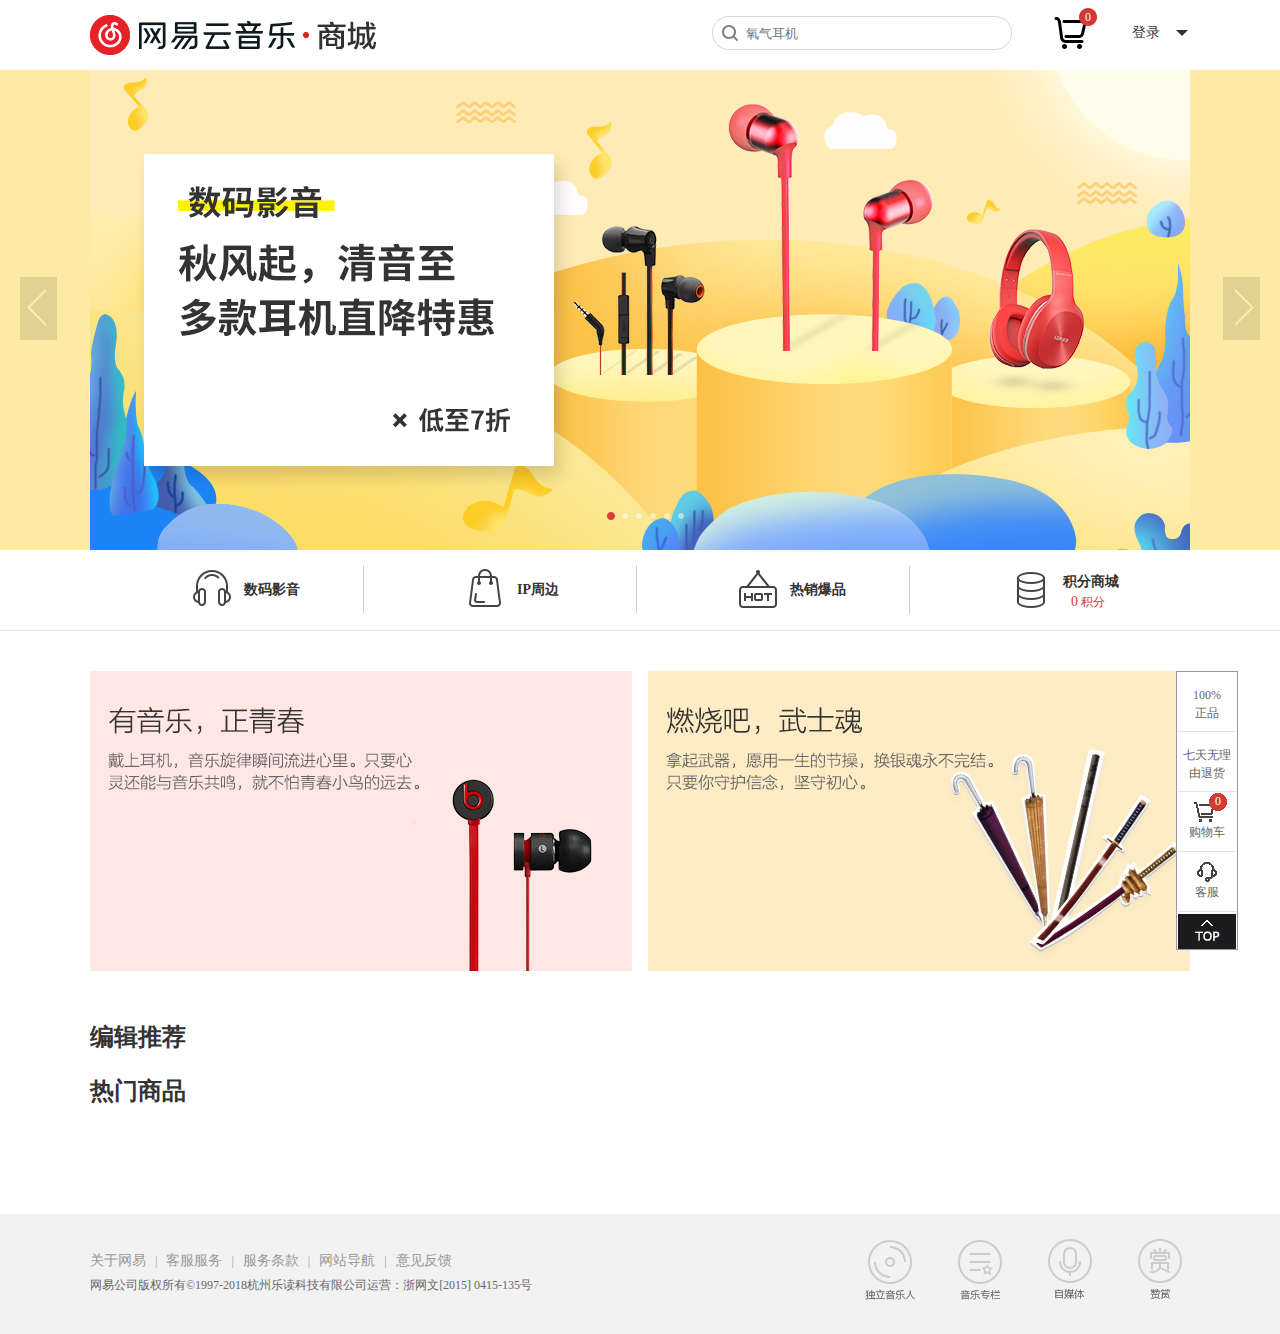
<file: index.html>
<!DOCTYPE html>
<html>
	<head>
		<meta charset="utf-8" />
		<title></title>
		<script src="../jquery/jquery.min.js"></script>
		<link rel="stylesheet" type="text/css" href="css/index.css"/>
		<!-- <script src="js/pbulis.js"></script> -->
		<script src="js/index.js"></script>
		 <!-- <script src="details/detalis.js"></script> -->

		<style type="text/css">
			.arrt{
				width: 0;
				height: 0;
				border: 6px solid transparent;
				border-top-color: #333;
				border-bottom: 0;
				position: absolute;
				top: 30px;
				right: 2px;
			}
			.arrb{
				width: 0;
				height: 0;
				border: 6px solid transparent;
				border-bottom-color: #333;
				border-top: 0;
				position: absolute;
				top: 30px;
				right: 2px;
			}
		</style>
	</head>
	<body>
		<!-- 导航 -->	
	<div>
		<div class="content nav">
				<div class="logo">
					<a href="index.html">网易云音乐商城</a>
				</div>
				<div class="navR">
					<div class="inputwrap">
						<form action="" method="post" class="f-pr">
							<input type="text" placeholder="氧气耳机"/>
						</form>
						</div>

						<div class="cat">
								<a href="javascript:;"></a>
								<span class="countS">0</span>
						</div>
						
					<div id="logoText">
						<div class="text"></div>
						<div id="arr" class="arrt"></div>
						<ul id="signto">
							<li><a href="logo/logo.html">密码登录</a></li>
							<li><a href="logo/logo.html">微信登录</a></li>
							<li><a href="logo/logo.html">QQ登录</a></li>
							<li><a href="logo/logo.html">新浪微博登录</a></li>
							<li><a class="logoff">注销</a></li>
						</ul>
					</div>
				</div>
			</div>
		</div>
		<!-- 轮播banner -->
		<div class="banner" style="background: url(img/yiyanbg.png);">
			<div class="content main">
				<ul id="ul_ban">
					<li ><a href="JavaScript:;"><img src="img/beats.png"/></a></li>
					<li><a href="JavaScript:;"><img src="img/chovbox.png"/></a></li>
					<li><a href="JavaScript:;"><img src="img/discont.png"/></a></li>
					<li><a href="JavaScript:;"><img src="img/facial.png"/></a></li>
					<li><a href="JavaScript:;"><img src="img/fall.png"/></a></li>
					<li><a href="JavaScript:;"><img src="img/yiyan.png"/></a></li>					
				</ul>
				<ol id="olIndex">
					<li class="olIndex"></li>
					<li></li>
					<li></li>
					<li></li>
					<li></li>
					<li></li>
				</ol>
			</div>
			<div class="arrL"></div>
			<div class="arrR"></div>
		</div>
		<div class="tab">
			<div class="hometab content">
				<ul>
					<a href="#">
						<li>
							<img src="images/shuma.jpg" />
							<span>数码影音</span>
							</li>
						</a>
					<em class="line"></em>
					<a href="#">
						<li>
							<img src="images/zhoubian.jpg" />
							<span>IP周边</span>
							</li>
						</a>
					<em class="line"></em>
					<a href="#">
						<li>
							<img src="images/baopin.jpg" />
							<span>热销爆品</span>
							</li>
						</a>
					<em class="line"></em>
					<a href="#">
						<li>
							<img src="images/jifen.png" />
							<span id="sp">积分商城</span>
							<i><em id="jifen">0</em>  积分</i>
						</li>
					</a>
				</ul>
			</div>
		</div>
	
		<div class="g-db" >
			<div class="content g-db-main" style="overflow: hidden;">
				<div class="gdbL">
					<a href="#"><img src="images/gnbimga.jpg"/></a>
				</div>
				<div class="gdbC">
					<a href="#"><img src="images/gnbimg.jpg"/></a>
				</div>
			</div>
			<div id="gdbR">
				<div>
					<span>100%<br>正品</span>
				</div>
				<div >
					<span>七天无理由退货</span>
				</div>
				<div class="cartpImg cat">
					<span class="cart">购物车</span>
					<em class="countS">0</em>
				</div>
				<div class="surImg">
					<span class="cart">客服</span>
				</div>
				<div >
					<span id="Top">
						
					</span>
				</div>
			</div>
		</div>
	
		<div class="content m_block">
			<span class="spanOne">编辑推荐</span>
			<div class="m_block_box m_block_box_a">	
<!-- 				<div class="list">
					<a href="#" class="one"><img src="mysqimg/list_1.jpg"/></a>
					<em>用券减40</em>
					<a href="#">JBLT 120A立体声入耳式耳机手机音乐耳机游戏耳机耳机耳麦带麦可通话</a>
					<p>¥<span class="list_num">128</span></p>
				</div> -->
			</div>
			
			<span class="spanOne spanOne_1">热门商品</span>
			<div class="m_block_box m_block_box_1">	
<!-- 				<div class="list list_1">
					<a href="#" class="one"><img src="mysqimg/wire.jpg"/></a>
					<em>热门</em>
					<a href="#">Beats Solo3 Wireless 头戴式耳机 无线蓝牙带麦</a>
					<p>¥<span class="list_num">2288</span><i style="display: none;">222</i></p>
				</div> -->
			</div>
		</div>
		<!-- 底部 -->
		<div class="foot">
			<div class="content foot_con">
				<div class="footR">
					<div class="footR_top">
						<a href="#">关于网易</a>
						<span>|</span>
						<a href="#">客服服务</a>
						<span>|</span>
						<a href="#">服务条款</a>
						<span>|</span>
						<a href="#">网站导航</a>
						<span>|</span>
						<a href="#">意见反馈</a>
					</div>
					<p>网易公司版权所有©1997-2018<span>杭州乐读科技有限公司运营：<a href="#">浙网文[2015] 0415-135号</a></span></p>
				</div>
				<ul class="footL">
					<li><a href="#" class="mics">
							音乐独立人
					</a></li>
					<li><a href="#" class="yinyue">
							音乐专栏
					</a></li>
					<li><a href="#" class="meiti">
							自媒体
					</a></li>
					<li><a href="#" class="zan">
						赞赏
					</a></li>
				</ul>
			</div>
		</div>
	</body>
</html>
		<!-- <script src="js/pbulis.js"></script> -->
		<!-- <script src="js/index.js"></script> -->
<script>
		$(".cat").click(function(){
			location.href = "cart/cart.html"
		});
</script>
</file>
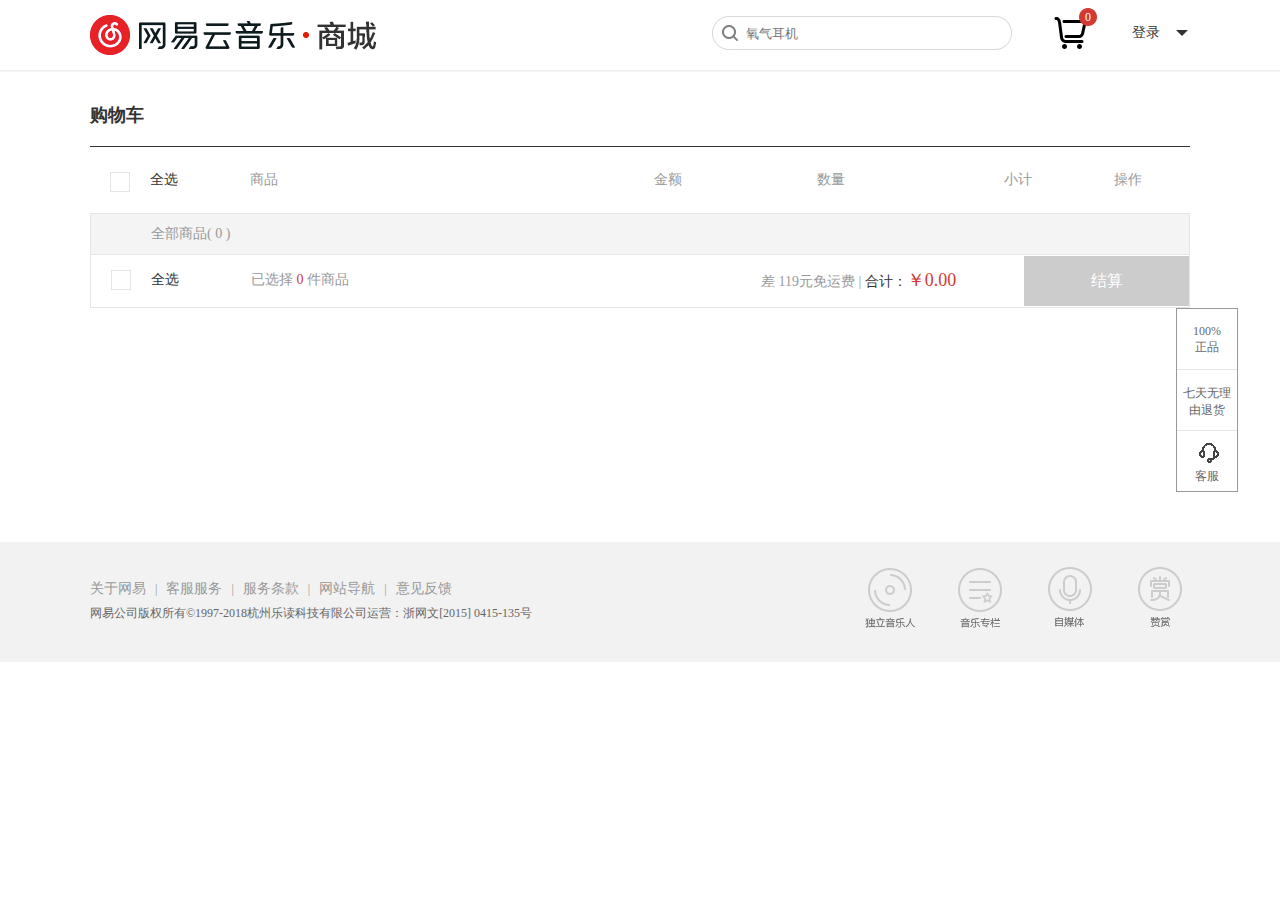
<file: cart/cart.html>
<!DOCTYPE html>
<html>
	<head>
		<meta charset="utf-8" />
		<title>购物车</title>
		<link rel="stylesheet" type="text/css" href="../details/detalis.css" />
		<link rel="stylesheet" type="text/css" href="../css/index.css" />
		<link rel="stylesheet" type="text/css" href="cart.css" />
		<script src="cart.js"></script>
		<script src="../jquery/jquery.min.js" type="text/javascript" charset="utf-8"></script>
		<style type="text/css">
			.arrt {
				width: 0;
				height: 0;
				border: 6px solid transparent;
				border-top-color: #333;
				border-bottom: 0;
				position: absolute;
				top: 30px;
				right: 2px;
			}
			.arrb {
				width: 0;
				height: 0;
				border: 6px solid transparent;
				border-bottom-color: #333;
				border-top: 0;
				position: absolute;
				top: 30px;
				right: 2px;
			}
		</style>
	</head>
	<body><!-- 导航 -->
	<div class="heard">
			<div class="content nav">
				<div class="logo">
					<a href="../index.html">网易云音乐商城</a>
				</div>
				<div class="navR">
					<div class="inputwrap">
						<form action="" method="post" class="f-pr">
							<input type="text" placeholder="氧气耳机" />
						</form>
					</div>
					<div class="cat">
						<a href="javascript:;"></a>
						<span class="countS">0</span>
					</div>
					<div id="logoText">
						<div class="text"></div>
						<div id="arr" class="arrt"></div>
						<ul id="signto">
							<li><a href="../logo/logo.html">密码登录</a></li>
							<li><a href="../logo/logo.html">微信登录</a></li>
							<li><a href="../logo/logo.html">QQ登录</a></li>
							<li><a href="../logo/logo.html">新浪微博登录</a></li>
							<li><a class="logoff">注销</a></li>
						</ul>
					</div>
				</div>
			</div>
			<div class="border"></div>
		</div>
		
		<!-- 购物车 -->
		<div class="content main">
			<div class="m-bread">
				<div class="block">
					<span>购物车</span>
				</div>
			</div>
			<div class="ma">
				<div class="n-cart">
					<div class="f-cb f-4 head">
						<div class="check">
							<i class="checkbox"></i>
						</div>
						<div class="coverwrap f-f1">全选</div>
						<div class="product f-f1">商品</div>
						<div class="pri1 f-f1">金额</div>
						<div class="num f-f1">数量</div>
						<div class="pri2 f-f1">小计</div>
						<div class="man f-f1">操作</div>
					</div>
					<ul class="cartUl">
						<li class="li_one f-4">
							<div>全部商品(  <span>0</span>  )</div>
						</li>
						<!-- <li class="f-cb shopLi">
							<div class="check">
								<i class="checkbox"></i>
							</div>
							<div class="coverwrap f-f1">
								<a href="#" class="img_a"><img src="../imgpic/shuibei.jpg"/></a>
							</div>
							<div class="product f-f1 text-p">
								<a href="#" class="hove_a"><p>哆啦探索·哆啦A梦温暖玻璃杯</p></a>
								<p class="f-4 t-p">字母头像款</p>
							</div>
							<div class="pri1 f-f1 monry_li">￥<span>59</span></div>
							<div class="num f-f1">
								<div class="num_count">
									<i class="minus">-</i>
									<input type="text" name="" class="price" value="1" />
									<span class="add">+</span>
								</div>
							</div>
							<div class="pri2 f-f1 monry_li pri2Color">
								￥<span>59</span>
							</div>
							<div class="man f-f1 man_span">
								<span class="del"></span>
							</div>
						</li> -->
						<li class="last">
							<div class="check">
								<i class="checkbox"></i>
							</div>
							<div class="coverwrap f-f1 f-4">
								全选
							</div>
							<div class="product f-f1 f-4">
								已选择<span style="color: #D33A31;"> 0 </span>件商品
							</div>
							<div class="pri1 f-f1 monry_li"></div>
							<div class="num f-f1 f-4">
								<span>差 <span id="addnum">119</span>元免运费  |  </span>   
								<span class="total">合计：<em id="em">￥</em><span id="totalMonry">0.00</span></span>
							</div>
							<div class="man f-f1 last-p" onselectstart="return false">
								结算
							</div>
						</li>
					</ul>
				</div>
				
				
			</div>
		</div>
		
		
		
	
		
		
		
		<!-- 侧固定定位 -->
		<div id="gdbRs">
			<div>
				<span>100%<br>正品</span>
			</div>
			<div>
				<span>七天无理由退货</span>
			</div>
			<a href="#">
				<div class="surImgs">
					<span class="carts">客服</span>
				</div>
			</a>
			<div class="TOP">
			</div>
		</div>
		<!-- 底部 -->
		<div class="foot">
			<div class="content foot_con">
				<div class="footR">
					<div class="footR_top">
						<a href="#">关于网易</a>
						<span>|</span>
						<a href="#">客服服务</a>
						<span>|</span>
						<a href="#">服务条款</a>
						<span>|</span>
						<a href="#">网站导航</a>
						<span>|</span>
						<a href="#">意见反馈</a>
					</div>
					<p>网易公司版权所有©1997-2018<span>杭州乐读科技有限公司运营：<a href="#">浙网文[2015] 0415-135号</a></span></p>
				</div>
				<ul class="footL">
					<li><a href="#" class="mics">
							音乐独立人
						</a></li>
					<li><a href="#" class="yinyue">
							音乐专栏
						</a></li>
					<li><a href="#" class="meiti">
							自媒体
						</a></li>
					<li><a href="#" class="zan">
							赞赏
						</a></li>
				</ul>
			</div>
		</div>
	</body>
</html>
</file>
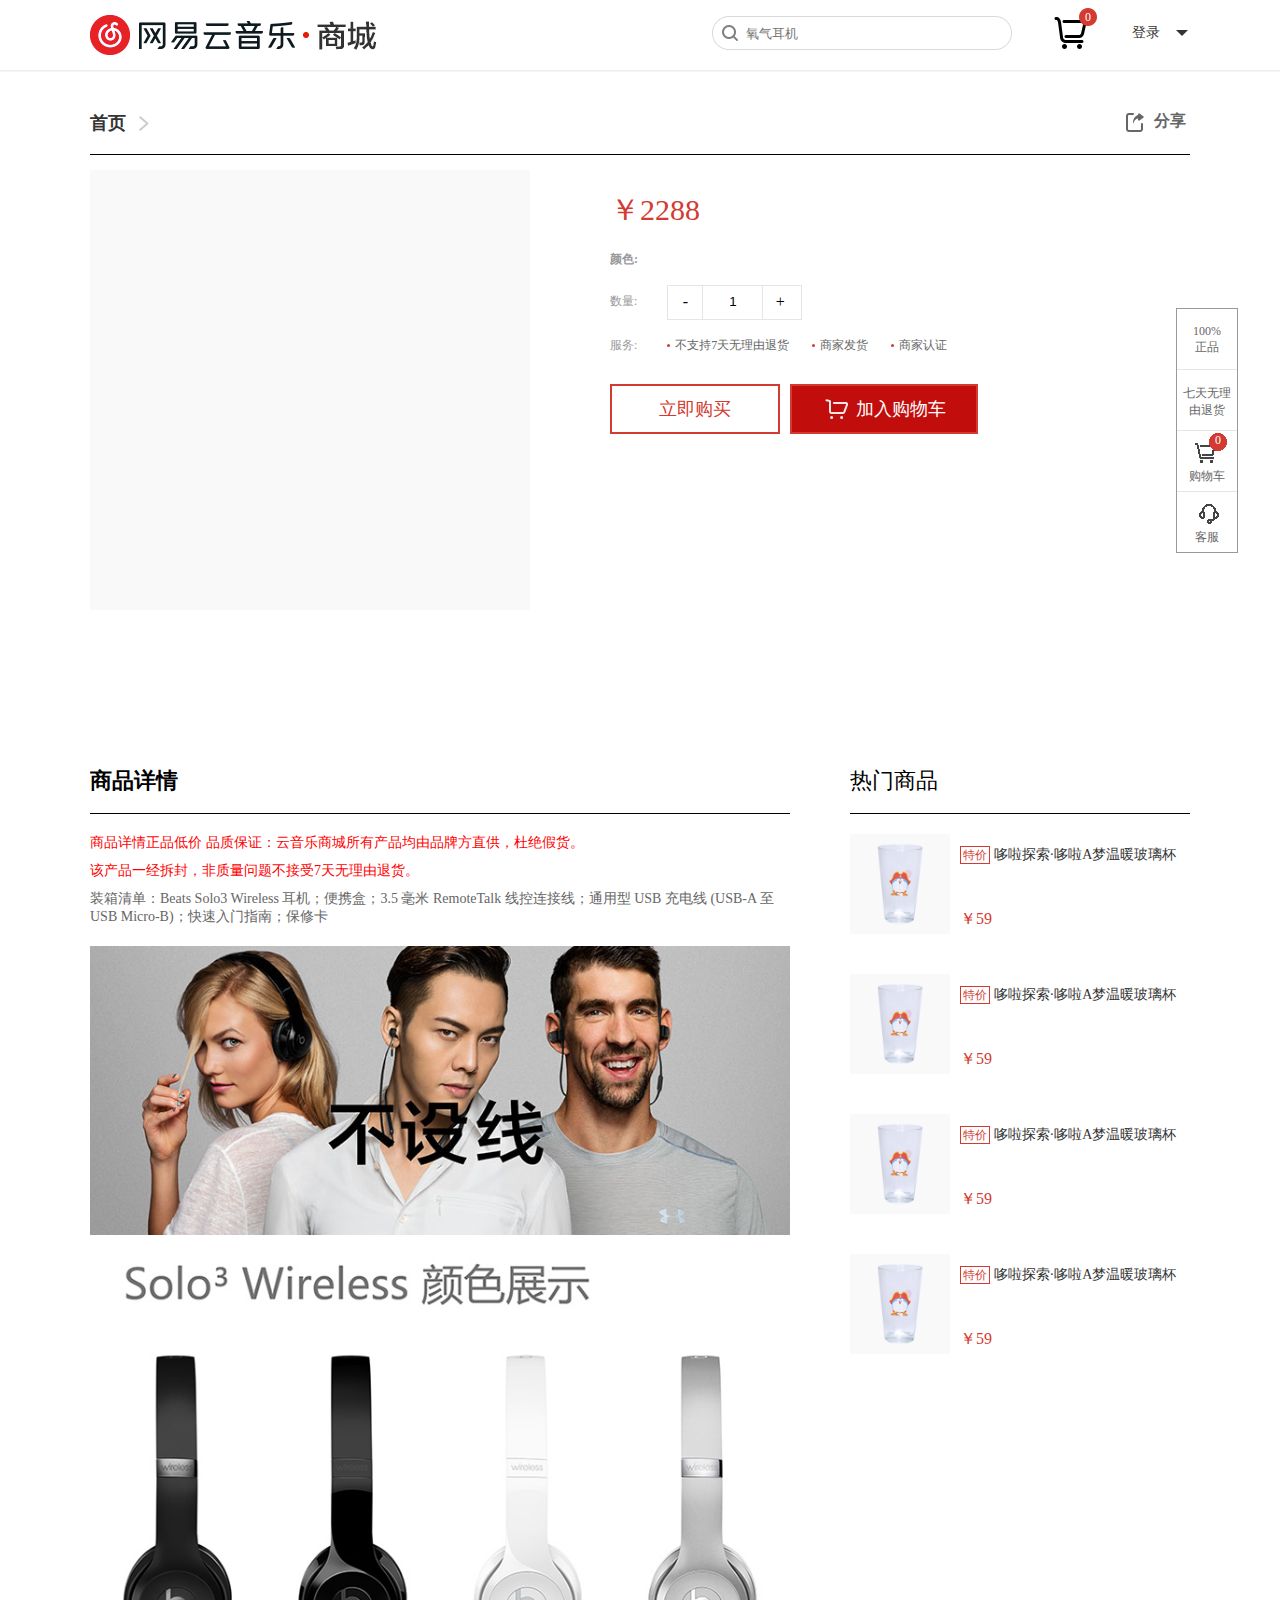
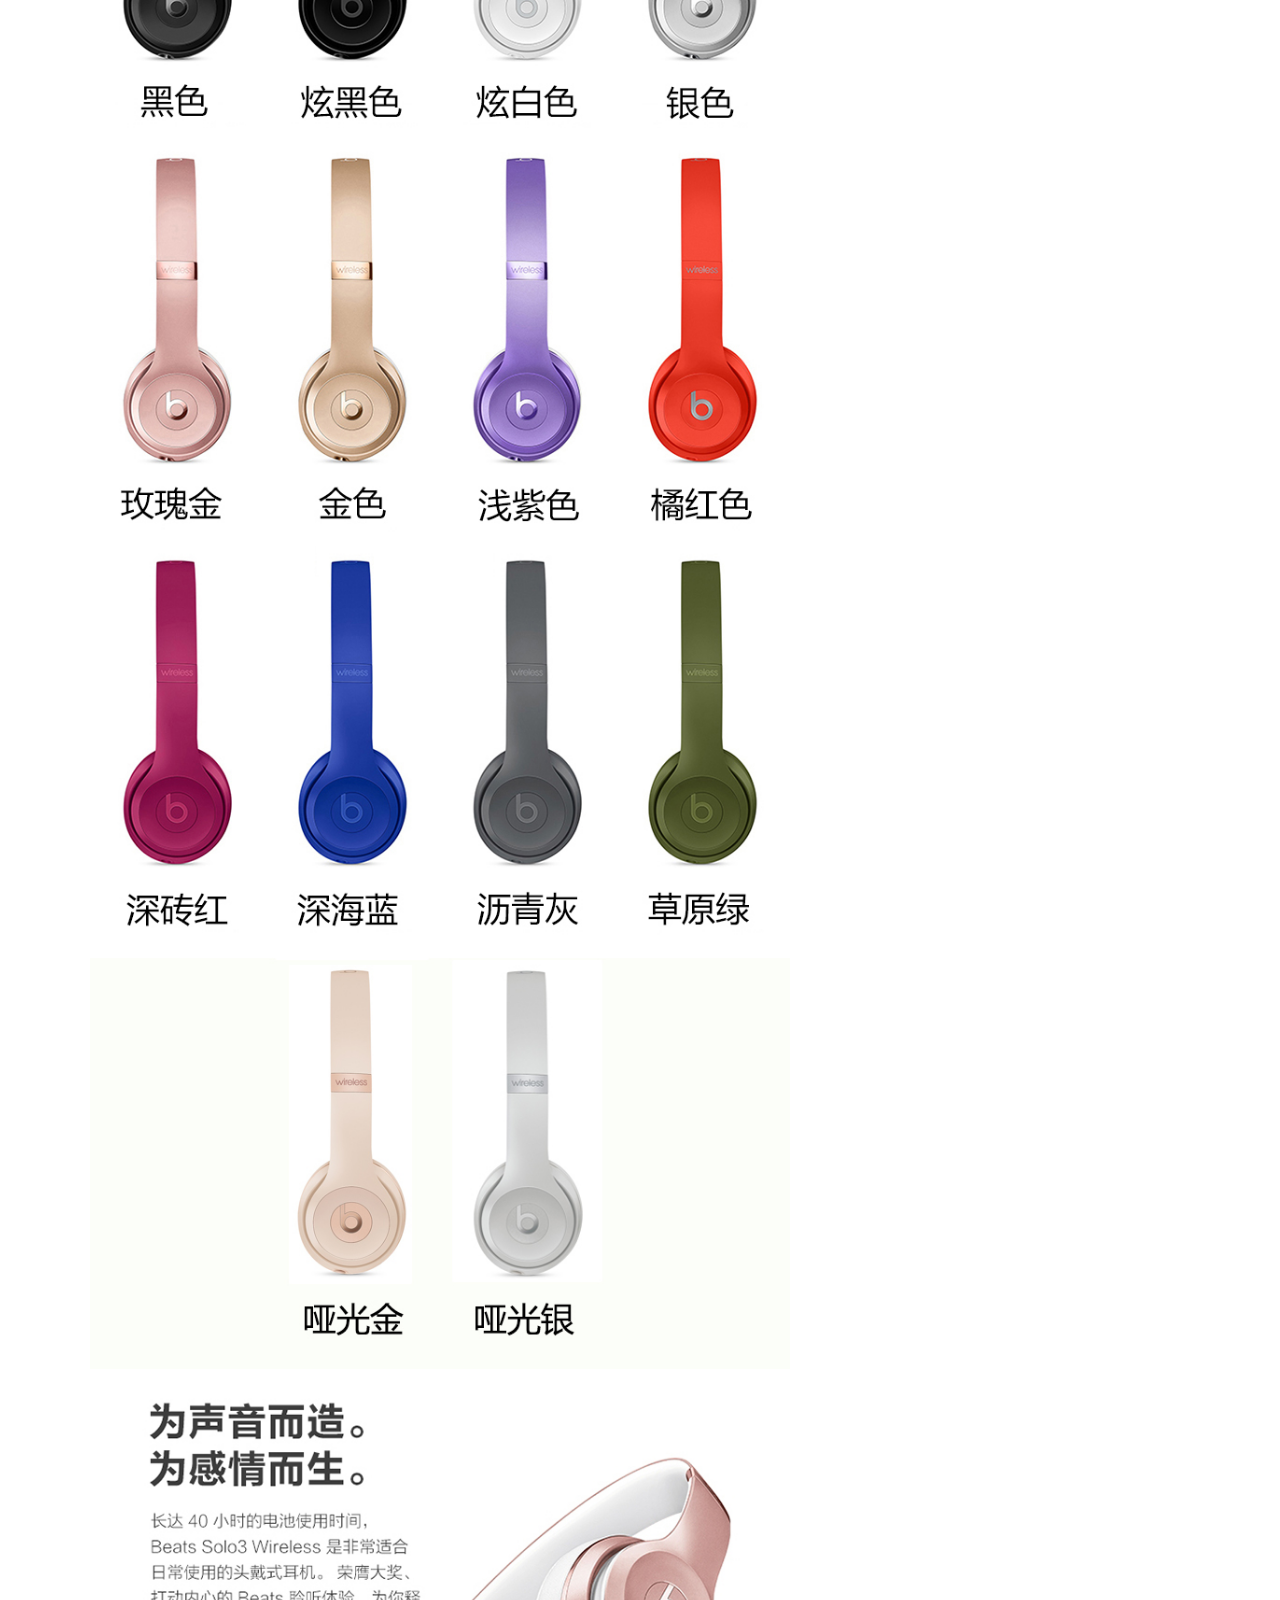
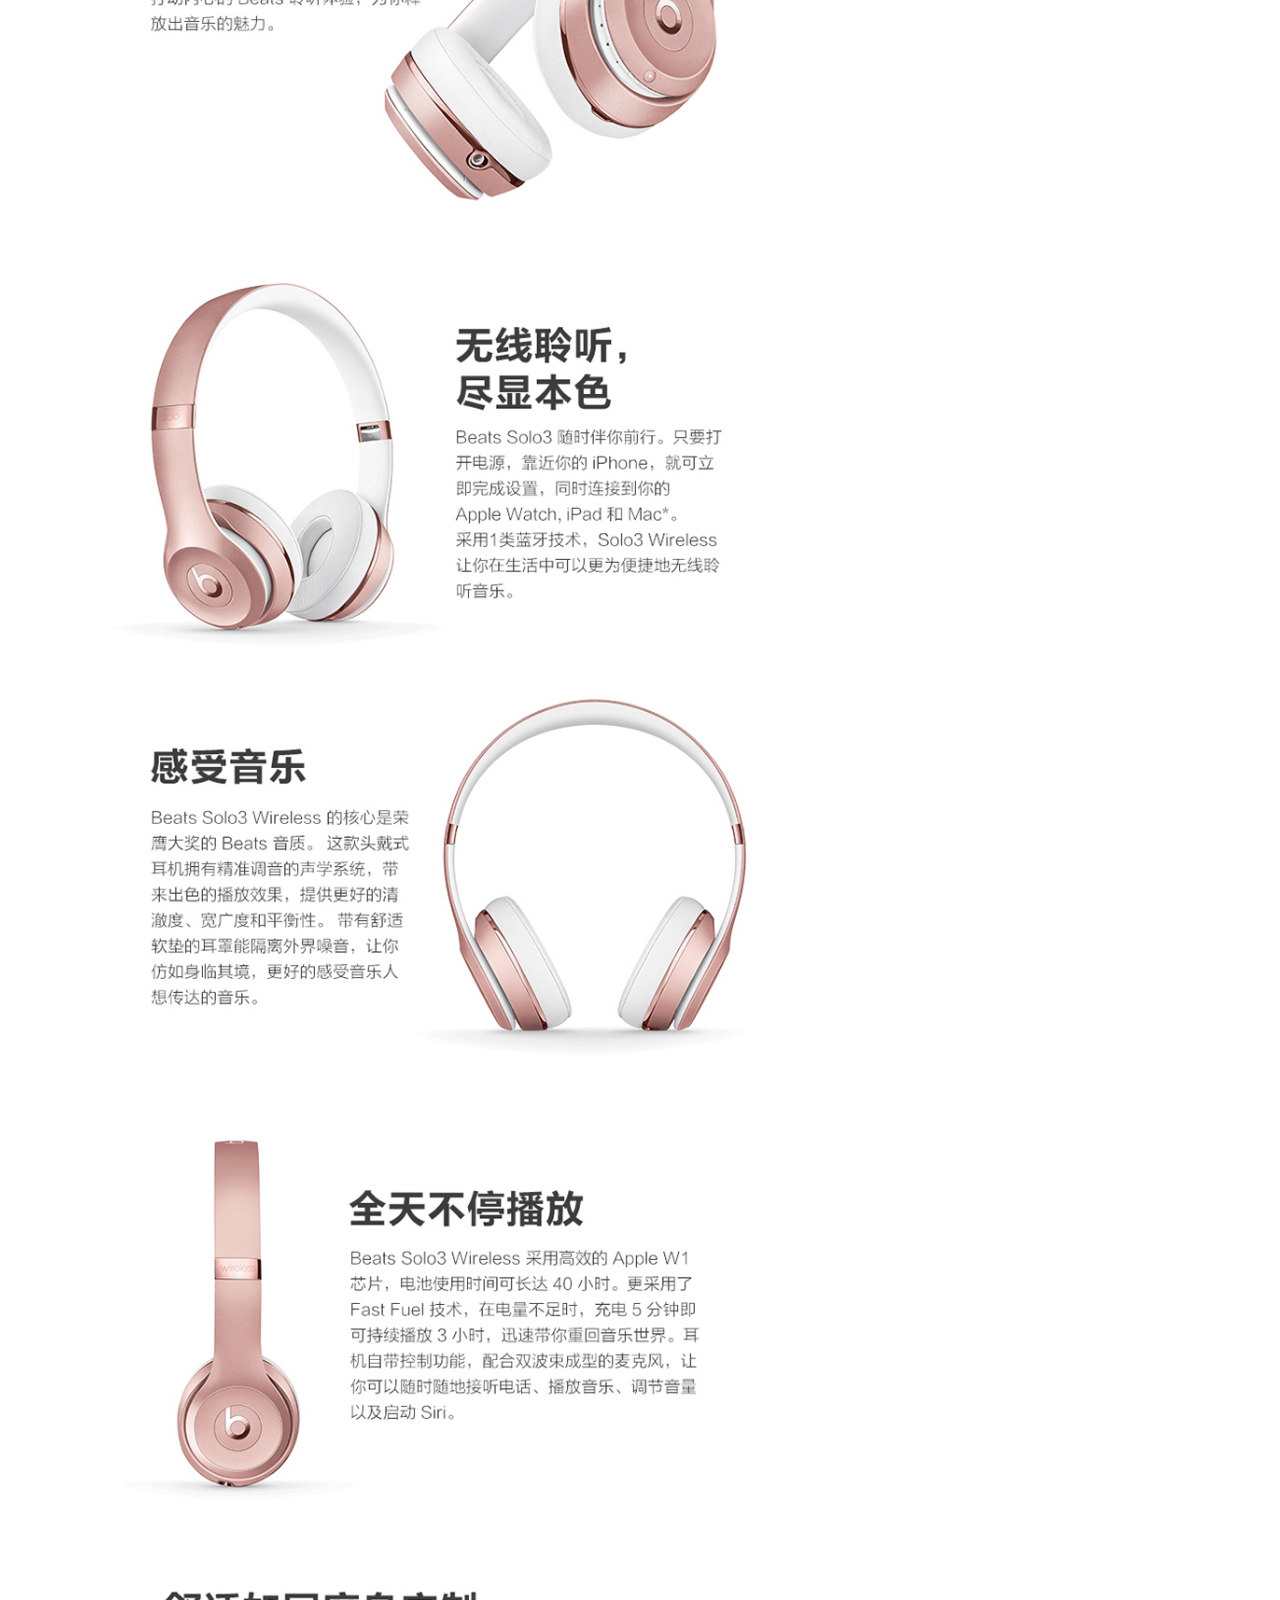
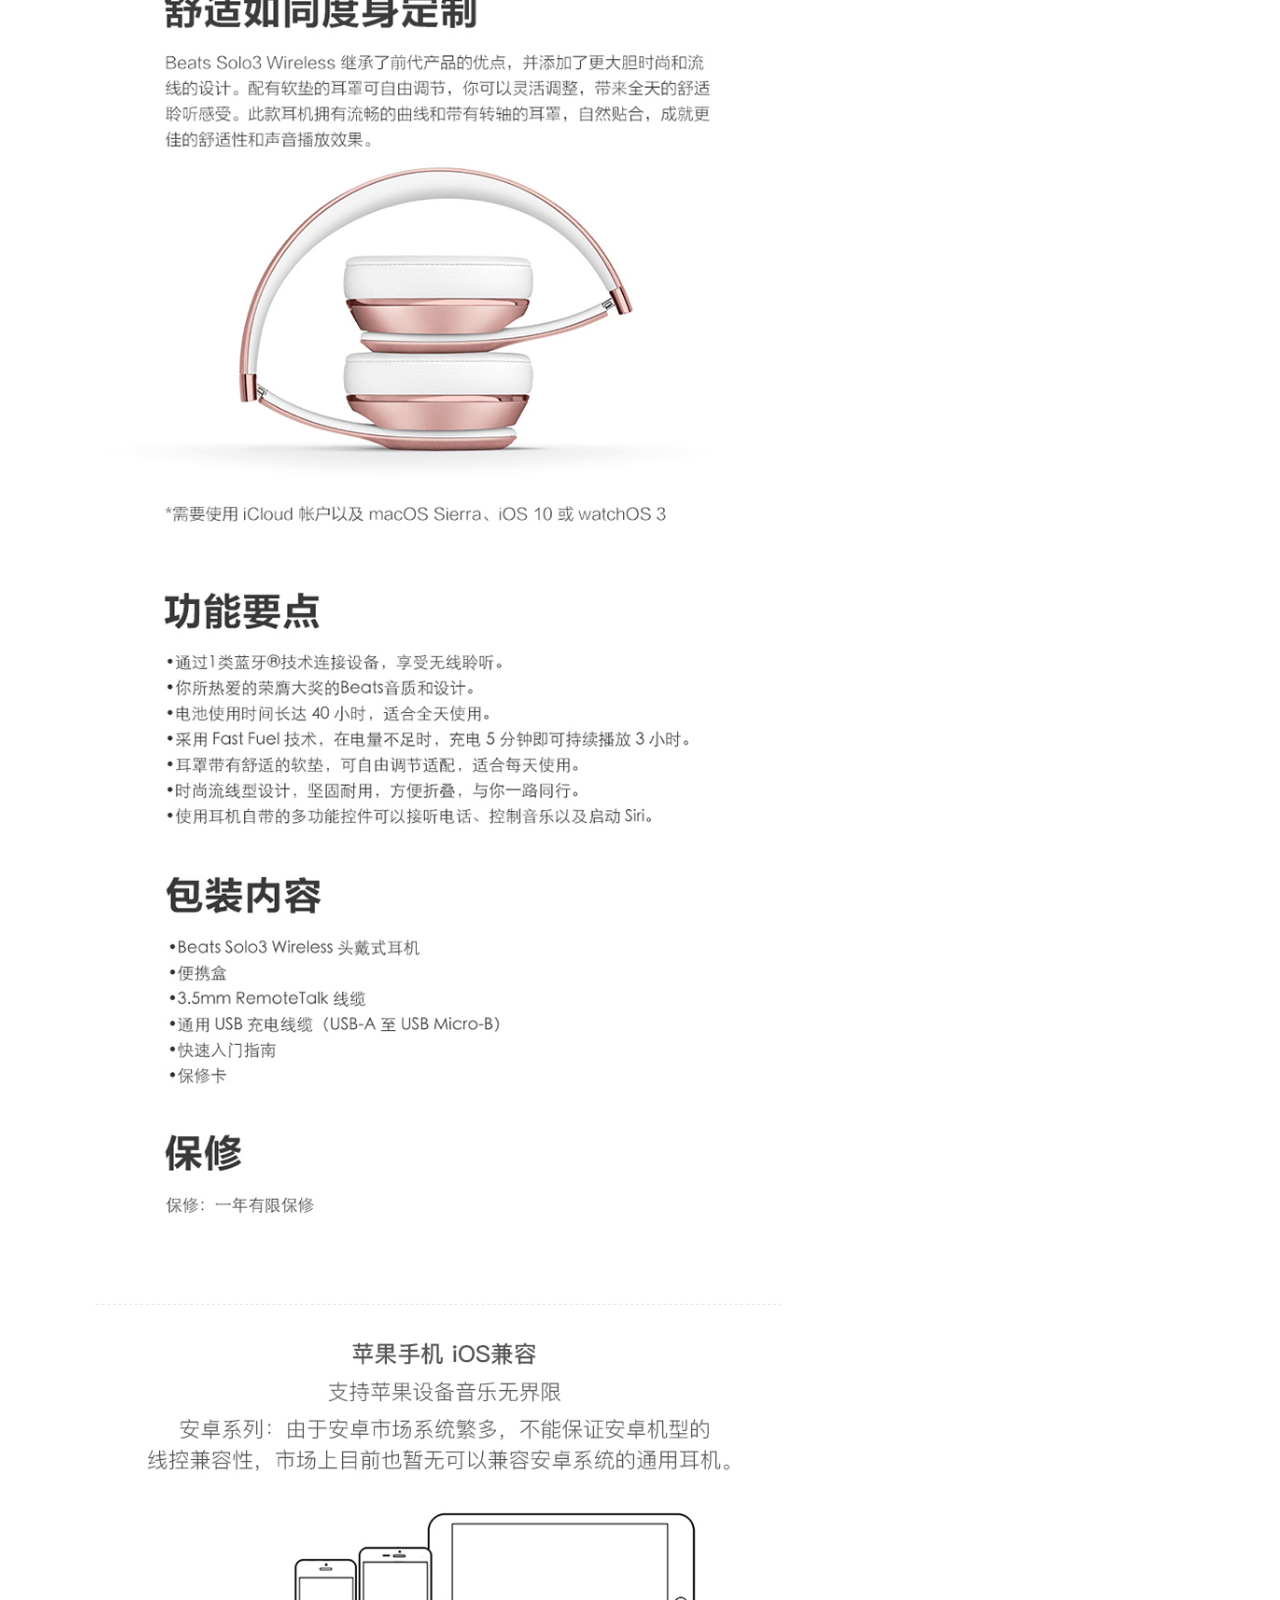
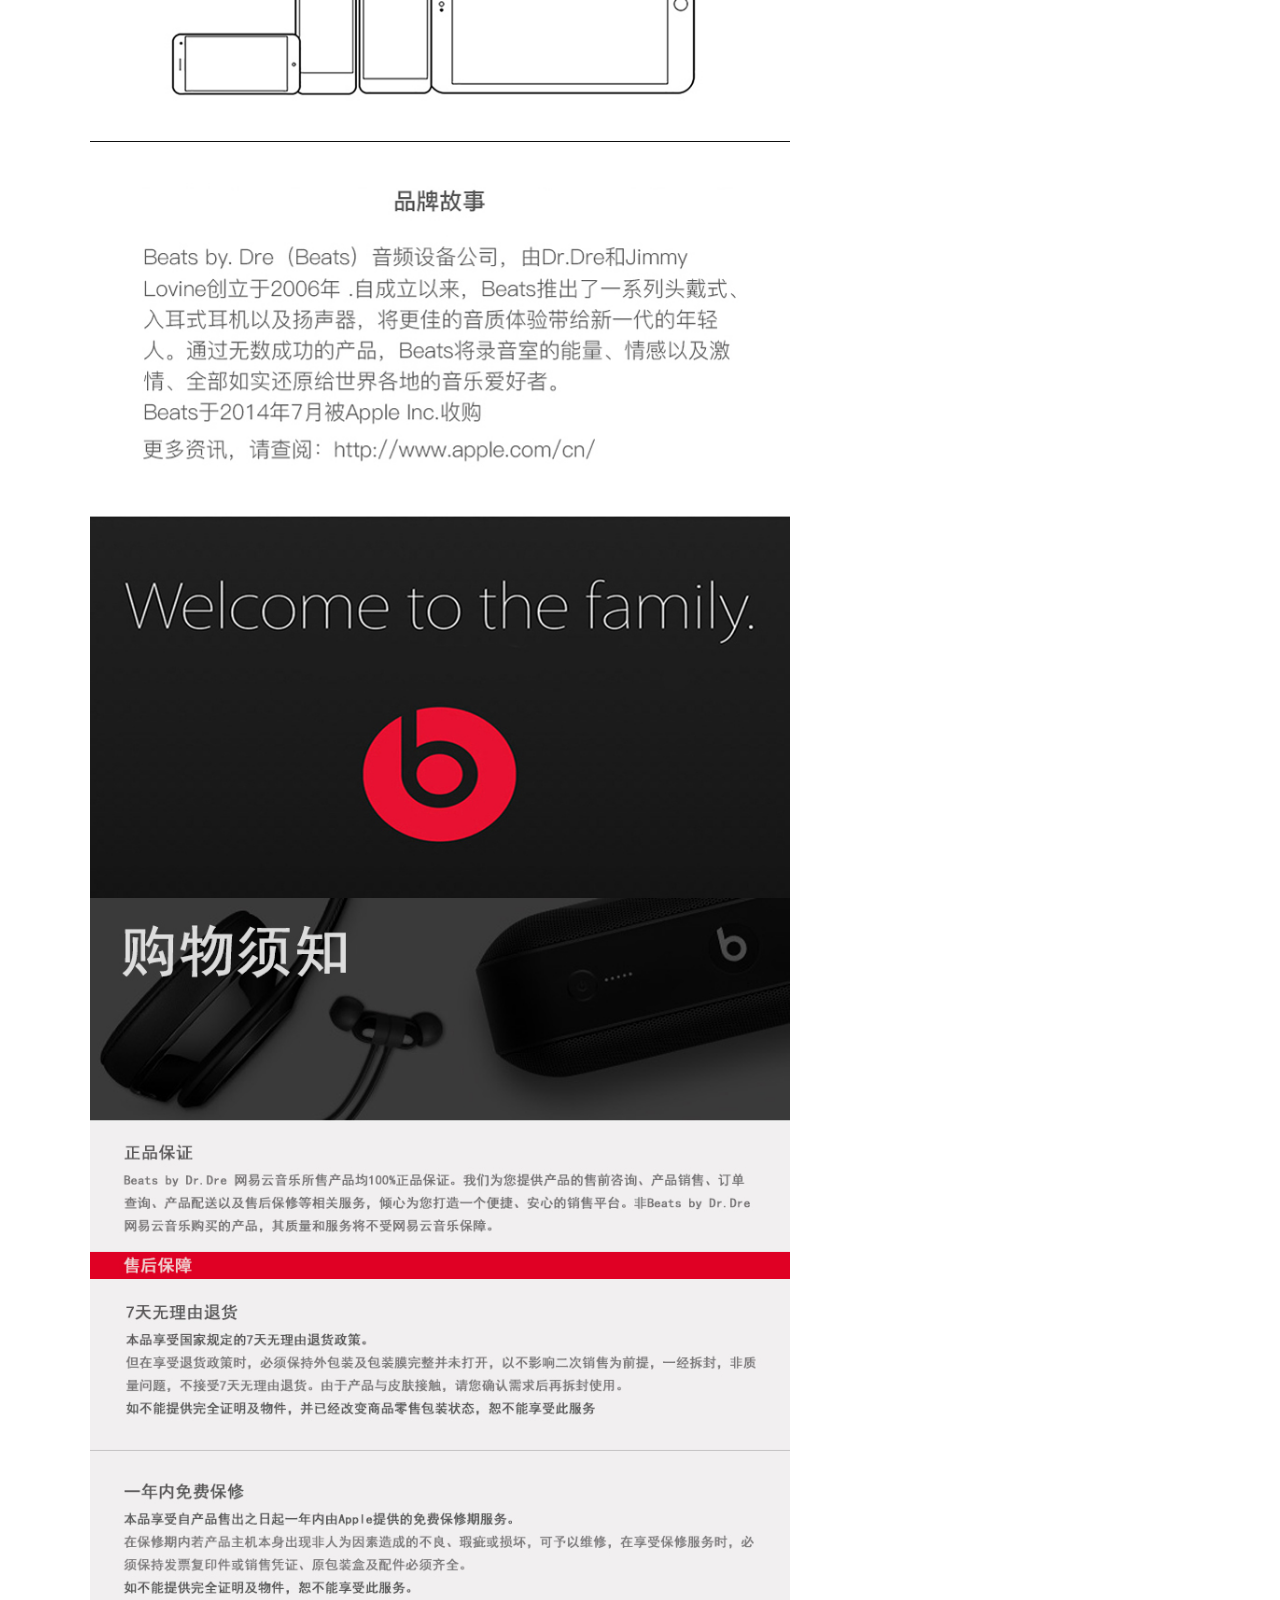
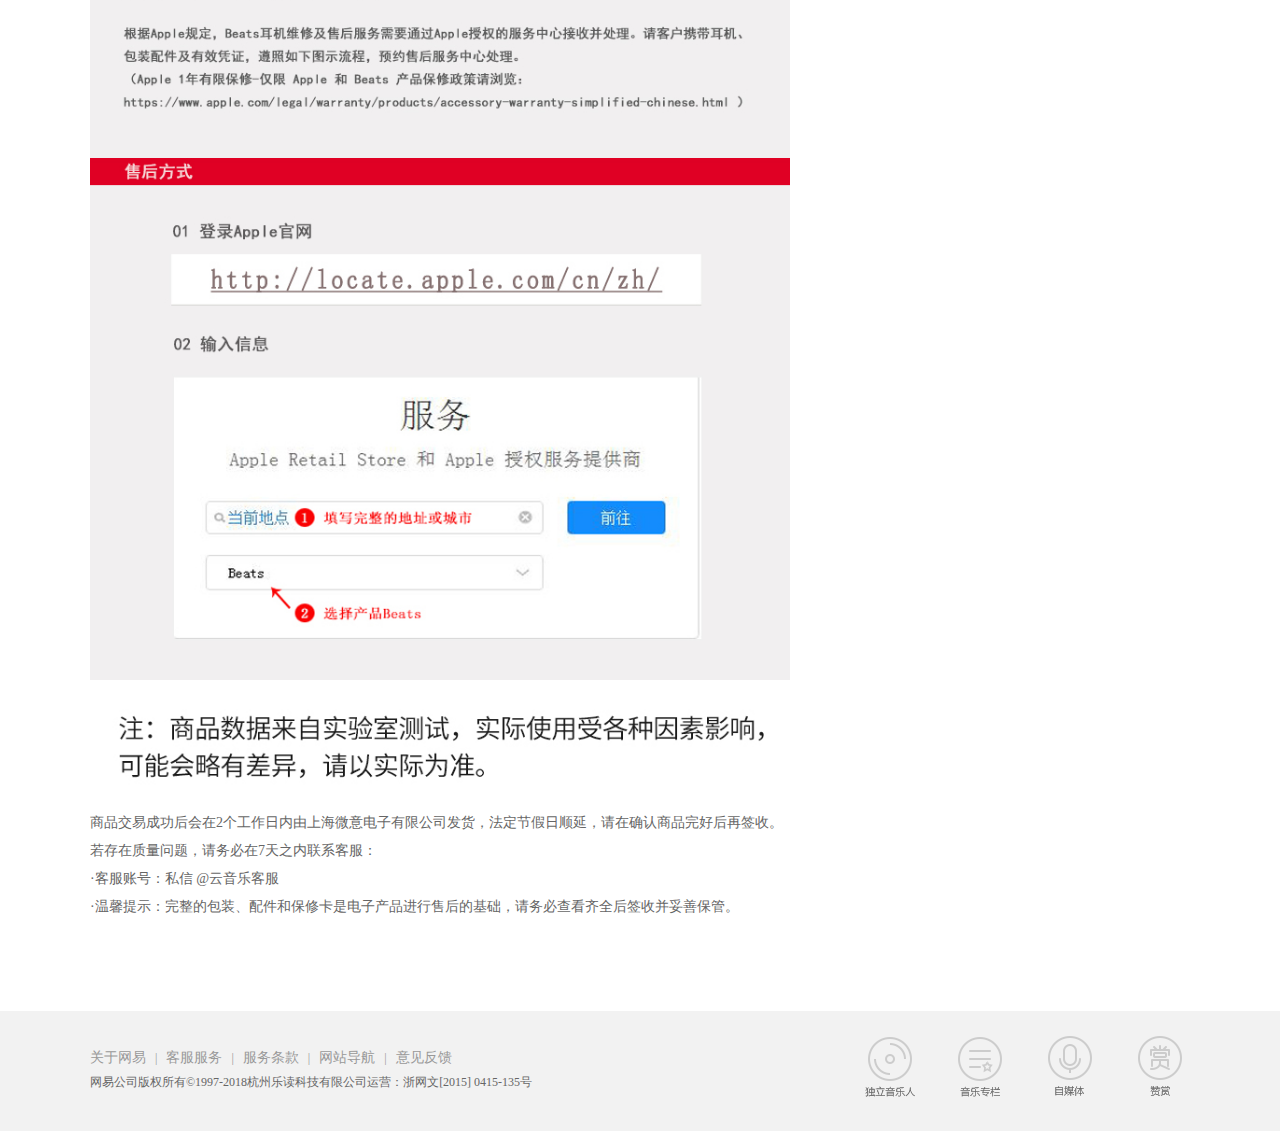
<file: details/details.html>
<!DOCTYPE html>
<html>
	<head>
		<meta charset="utf-8" />
		<title></title>
		<link rel="stylesheet" type="text/css" href="../css/index.css" />
		<link rel="stylesheet" type="text/css" href="detalis.css" />
		<script src="detalis.js" type="text/javascript" charset="utf-8"></script>
		<script src="../jquery/jquery.min.js" type="text/javascript" charset="utf-8"></script>
		<style type="text/css">
			.arrt {
				width: 0;
				height: 0;
				border: 6px solid transparent;
				border-top-color: #333;
				border-bottom: 0;
				position: absolute;
				top: 30px;
				right: 2px;
			}
			.arrb {
				width: 0;
				height: 0;
				border: 6px solid transparent;
				border-bottom-color: #333;
				border-top: 0;
				position: absolute;
				top: 30px;
				right: 2px;
			}
		</style>
	</head>
	<body>
		<!-- 导航 -->
	<div class="heard">
			<div class="content nav">
				<div class="logo">
					<a href="../index.html">网易云音乐商城</a>
				</div>
				<div class="navR">
					<div class="inputwrap">
						<form action="" method="post" class="f-pr">
							<input type="text" placeholder="氧气耳机" />
						</form>
					</div>
					<div class="cat">
						<a href="javascript:;"></a>
						<span class="countS">0</span>
					</div>
					<script>
						$(".cat").click(function(){
							location.href = "../cart/cart.html"
						});
					</script>
					<div id="logoText">
						<div class="text">登录</div>
						<div id="arr" class="arrt"></div>
						<ul id="signto">
							<li><a href="../logo/logo.html">密码登录</a></li>
							<li><a href="../logo/logo.html">微信登录</a></li>
							<li><a href="../logo/logo.html">QQ登录</a></li>
							<li><a href="../logo/logo.html">新浪微博登录</a></li>
							<li><a class="logoff">注销</a></li>
						</ul>
					</div>
				</div>
			</div>
			<div class="border"></div>
		</div>
	<!-- 商品介绍 -->
	<div class="hasFootr content">
		
		<!-- 分享区域 -->
		<div class="layer">
			<span class="fenx" title="关闭窗口"></span>
			<p class="move_p">分享</p>
			<ul class="fen_a">
				<li>
					<a href="#" class="logo_a xinlang"></a>
					<a href="#">新浪微博</a>
				</li>
				<li>
					<a href="#" class="logo_a weixin"></a>
					<a href="#">微信</a>
				</li>
				<li>
					<a href="#" class="logo_a yixin"></a>
					<a href="#">易信好友</a>
				</li>
				<li>
					<a href="#" class="logo_a qzone"></a>
					<a href="#">QQ空间</a>
				</li>
			</ul>
		</div>
		<div class="m_bread">
			<a href="../index.html" class="shouye">首页</a>
			<i></i>
			<span id="pointer">
				<!-- Beats Solo3 Wireless 头戴式耳机 无线蓝牙带麦 -->
			</span>
			<span class="share">分享</span>
		</div>
		<!-- 放大镜区域 -->
		<div class="f-cb">
			<!-- 大图 -->
				<ul class="picBox">
					<li style="display: block;"><img class="picBoxImg"/></li>
					<!-- <li><img src="../imgpic/solo2max.jpg" class="picBoxImg"/></li> -->
				</ul>
				<div class="f-cb-L">
				<!-- 小图 -->
				<ul class="pic">
					<li style="display: block;"><img /></li>
					<!-- <li><img src="../imgpic/solo2min.jpg"/></li> -->
					<!-- 笼罩层 -->
					<div class="move"></div>
				</ul>
				<ul class="picmin">
					<!-- <li><img src="../mysqimg/headset.jpg"/></li> -->
					<!-- <li><img src="../imgpic/solo_2.jpg"/></li> -->
					<!-- <li></li>
					<li></li> -->
					<!-- <li class="lastLi"></li> -->
				</ul>
			</div>
			<!-- 详情区域 -->
			<div class="f-cb-R">
				<div class="basic">
					<h2><!-- Beats Solo3 Wireless 头戴式耳机 无线蓝牙带麦 --></h2>
					<p class="p_one"><!-- 【云村最福利，多色售罄，手慢无，黑色紧急补货】畅享无线聆听；充电5分钟，播放3小时； --></p>
					<p class="p_last"><em>￥</em><span id="monry">2288</span></p>
				</div>
				<div class="j-nweskutn">
					<h4>颜色:</h4>
					<div class="colorC">
						<!-- <p>黑色</p><p>黑色</p><p>黑色</p><p>黑色</p>
						<p>黑色</p><p>黑色</p><p>黑色</p><p>黑色</p> -->
					</div>
					
				</div>
				<div class="count">
					<p>数量:</p>
					<div class="u_count">
						<i onselectstart="return false">-</i>
						<input type="text" name="" id="price" value="1" />
						<span onselectstart="return false">+</span>
					</div>
				</div>
				<div class="m-services">
					<p>服务:</p>
					<div>
						<span>不支持7天无理由退货</span>
						<span>商家发货</span>
						<span>商家认证</span>
					</div>
				</div>
				<p class="buys" onselectstart="return false"><a href="#">立即购买</a><a class="f-cart targetCart" onselectstart="return false">加入购物车</a></p>
			</div>
		</div>
	
		<!-- 商品详情 -->
		<div class="n-content">
			<div class="n-content-L">
				<h2>商品详情</h2>
				<div class="m-video"></div>
				<p class="pColor">商品详情正品低价 品质保证：云音乐商城所有产品均由品牌方直供，杜绝假货。</p>
				<p class="pColor">该产品一经拆封，非质量问题不接受7天无理由退货。</p>
				<p>装箱清单：Beats Solo3 Wireless 耳机；便携盒；3.5 毫米 RemoteTalk 线控连接线；通用型 USB 充电线 (USB-A 至 USB Micro-B)；快速入门指南；保修卡</p>
				<p><br/></p>
				<img src="../detailsImg/p00.jpg" />
				<img src="../detailsImg/p01.jpg" />
				<img src="../detailsImg/p02.jpg" />
				<img src="../detailsImg/p03.jpg" />
				<img src="../detailsImg/p04.jpg" />
				<img src="../detailsImg/p05.jpg" />
				<img src="../detailsImg/p06.jpg" />
				<img src="../detailsImg/p07.jpg" />
				<img src="../detailsImg/p08.jpg" />
				<img src="../detailsImg/p09.jpg" />
				<img src="../detailsImg/p10.jpg" />
				<p>商品交易成功后会在2个工作日内由上海微意电子有限公司发货，法定节假日顺延，请在确认商品完好后再签收。</p>
				<p>若存在质量问题，请务必在7天之内联系客服：</p>
				<p>·客服账号：私信 @云音乐客服</p>
				<p>·温馨提示：完整的包装、配件和保修卡是电子产品进行售后的基础，请务必查看齐全后签收并妥善保管。</p>
 
			</div>
			
			<div class="n-content-R">
				<h2>热门商品</h2>
				<ul>
					<li>
						<a href="#" class="li_a"><img src="../imgpic/shuibei.jpg"></a>
						<div class="li_p">
							<p><span class="spa">特价</span><a href="#"> 哆啦探索·哆啦A梦温暖玻璃杯</a></p>
							<p class="p_num">￥<span>59</span></p>
						</div>
					</li>
					<li>
						<a href="#" class="li_a"><img src="../imgpic/shuibei.jpg"></a>
						<div class="li_p">
							<p><span class="spa">特价</span><a href="#"> 哆啦探索·哆啦A梦温暖玻璃杯</a></p>
							<p class="p_num">￥<span>59</span></p>
						</div>
					</li>
					<li>
						<a href="#" class="li_a"><img src="../imgpic/shuibei.jpg"></a>
						<div class="li_p">
							<p><span class="spa">特价</span><a href="#"> 哆啦探索·哆啦A梦温暖玻璃杯</a></p>
							<p class="p_num">￥<span>59</span></p>
						</div>
					</li>
					<li>
						<a href="#" class="li_a"><img src="../imgpic/shuibei.jpg"></a>
						<div class="li_p">
							<p><span class="spa">特价</span><a href="#"> 哆啦探索·哆啦A梦温暖玻璃杯</a></p>
							<p class="p_num">￥<span>59</span></p>
						</div>
					</li>
				</ul>
			</div>
		</div>
		
	</div><!-- 你是谁 -->
		<!-- 头部固定定位 -->
		<div class="j-topbar">
			<div class="content">
				<div class="imgBox">
					<img src="../imgpic/headsetBox.jpg">
				</div>
				<div class="topbarctn">
					<p>Beats Solo3 Wireless 头戴式耳机 无线蓝牙带麦</p>
					<span>¥2288</span>
				</div>
				<p class="buys" onselectstart="return false"><a href="#">立即购买</a><a class="f-cart targetCart" onselectstart="return false">加入购物车</a></p>
			</div>
		<div class="border_line"></div>
		</div>
		<!-- 侧固定定位 -->
		<div id="gdbRs">
			<div>
				<span>100%<br>正品</span>
			</div>
			<div>
				<span>七天无理由退货</span>
			</div>
			<a href="../cart/cart.html">
				<div class="cartpImgs">
					<span class="carts">购物车</span>
					<em class ="countS">0</em>
				</div>
			</a>
			<a href="#">
				<div class="surImgs">
					<span class="carts">客服</span>
				</div>
			</a>
			<div class="TOP">
			</div>
		</div>
		<!-- 底部 -->
		<div class="foot">
			<div class="content foot_con">
				<div class="footR">
					<div class="footR_top">
						<a href="#">关于网易</a>
						<span>|</span>
						<a href="#">客服服务</a>
						<span>|</span>
						<a href="#">服务条款</a>
						<span>|</span>
						<a href="#">网站导航</a>
						<span>|</span>
						<a href="#">意见反馈</a>
					</div>
					<p>网易公司版权所有©1997-2018<span>杭州乐读科技有限公司运营：<a href="#">浙网文[2015] 0415-135号</a></span></p>
				</div>
				<ul class="footL">
					<li><a href="#" class="mics">
							音乐独立人
						</a></li>
					<li><a href="#" class="yinyue">
							音乐专栏
						</a></li>
					<li><a href="#" class="meiti">
							自媒体
						</a></li>
					<li><a href="#" class="zan">
							赞赏
						</a></li>
				</ul>
			</div>
		</div>
	</body>
</html>
</file>
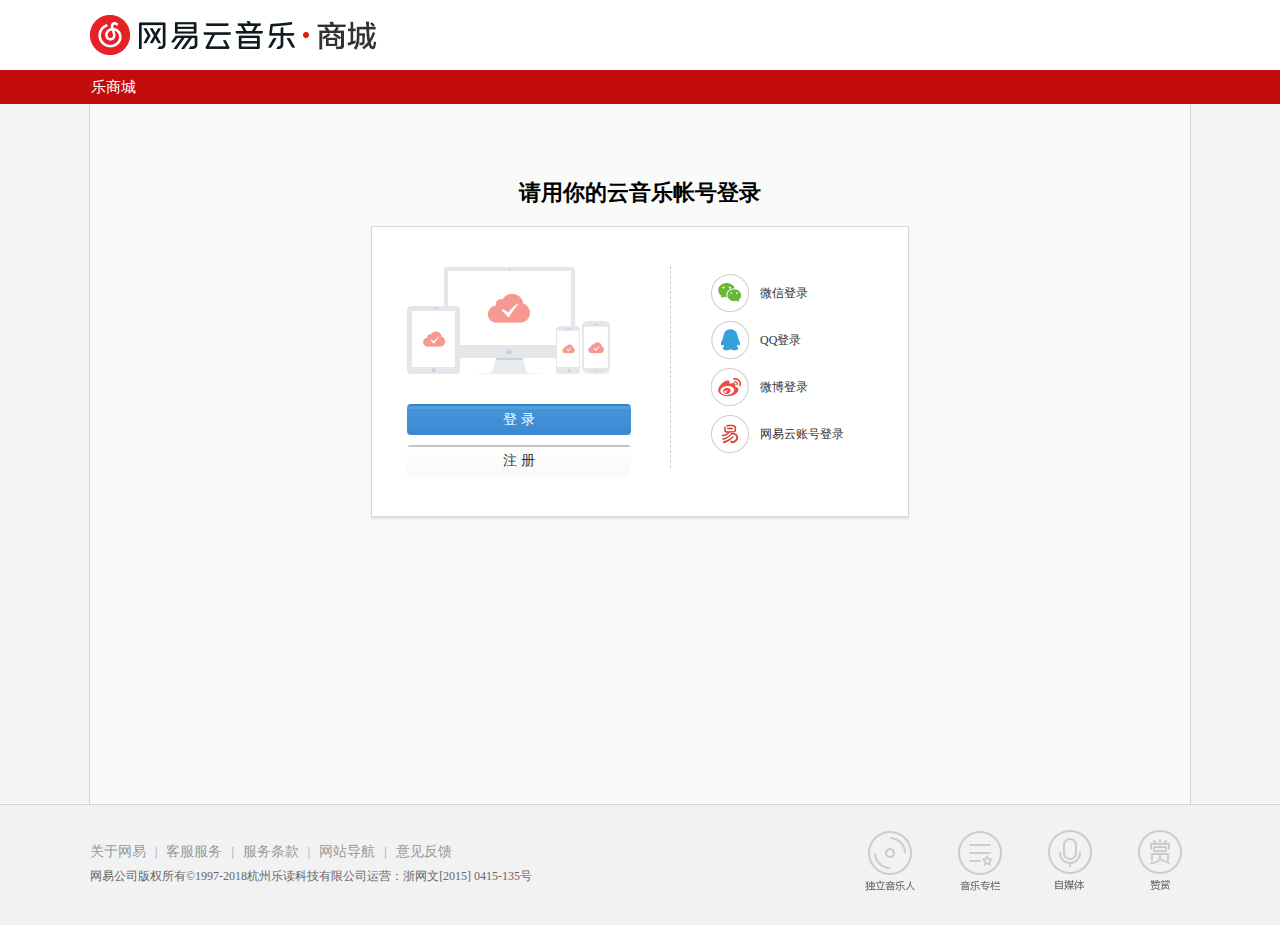
<file: logo/logo.html>
<!DOCTYPE html>
<html>
	<head>
		<meta charset="utf-8" />
		<title></title>
		<script src="../jquery/jquery.min.js" type="text/javascript" charset="utf-8"></script>
		<script src="logo.js" type="text/javascript" charset="utf-8"></script>
		<link rel="stylesheet" type="text/css" href="../css/index.css" />
		<link rel="stylesheet" type="text/css" href="logo.css"/>
	</head>
	<body>
		<div>
			<div class="content nav">
				<div class="logo">
					<a>网易云音乐商城</a>
				</div>
			</div>
		</div>
		<div class="color">
			<div class="content text">
				<span id="sp">欢迎进入 - 网易云音乐商城<span>
			</div>
		</div>
		<div id="g_bd">
			<div class="content main">
				<h1>请用你的云音乐帐号登录</h1>
				<div class="logo2">
					<div class="mainL">
						<div class="img_a"></div>
						<a class="a_go">登  录</a>
						<a class="sign">注  册</a>
					</div>
				<div class="mainR">
					<ul id="logon">
						<li>
							<a class="weixin">微信登录</a>
						</li>
						<li><a class="qq">QQ登录</a></li>
						<li><a class="weibo">微博登录</a></li>
						<li><a class="wangyiyun">网易云账号登录</a></li>
					</ul>
				</div>
				</div>
			</div>
		</div>
		<!-- 弹出登录注册 -->
		<div class="m-auto">
			<div class="yaz">用户名可用</div>
			<div class="pwdyaz">密码可用</div>

			<span class="zcls" title="关闭窗体"></span>
			<p id="use"></p>
			<!-- 注册 -->
				<div class="j_sign">
					<div class="signTop">
						<p>用户名:</p>
						<input type="text" placeholder="请输入两位字符的用户名" name="username" id="username"/>
						<div class="span_res">请输入两个中文字符</div>
					</div>
					<div class="signBt">
						<p>密码:</p>
						<input type="password" placeholder="设置登录密码,不少于6位" name="pwd" id="pwd"/>
					<div class="divider">请输入6位大小写字母或数字</div>
					</div>
					
					<input class="a_sign" type="submit"  id="sign" value="注  册" disabled="disabled">
					
				</div>
			<!-- 登录 -->
				<div class="j_mob">
					<input type="text" id="u_name" placeholder="请输入用户名" name="username" value=""/>
					<input type="password" id="u_pwd" placeholder="请输入密码" name="pwd" value=""/>
					<input class="a_go" type="submit"  id="a_go" value="登  录">
				</div>
			<div class="m_foot">
				<a href="javascript:;" class="m_foot_L"> < 返回登录</a>
				<a href="javascript:;" class="m_foot_R">没有账号？免费注册 ></a>
			</div> 
		</div>
		<!-- 底部 -->
		<div class="foot" style="margin: 0;	border-top: 1px solid #D3D3D3;">
			<div class="content foot_con">
				<div class="footR">
					<div class="footR_top">
						<a href="#">关于网易</a>
						<span>|</span>
						<a href="#">客服服务</a>
						<span>|</span>
						<a href="#">服务条款</a>
						<span>|</span>
						<a href="#">网站导航</a>
						<span>|</span>
						<a href="#">意见反馈</a>
					</div>
					<p>网易公司版权所有©1997-2018<span>杭州乐读科技有限公司运营：<a href="#">浙网文[2015] 0415-135号</a></span></p>
				</div>
				<ul class="footL">
					<li><a href="#" class="mics">
							音乐独立人
						</a></li>
					<li><a href="#" class="yinyue">
							音乐专栏
						</a></li>
					<li><a href="#" class="meiti">
							自媒体
						</a></li>
					<li><a href="#" class="zan">
							赞赏
						</a></li>
				</ul>
			</div>
		</div>	
	</body>
</html>
</file>
<file: css/index.css>
* {
  padding: 0;
  margin: 0;
}

a {
  text-decoration: none;
  font-size: 14px;
  color: #333;
}

img {
  display: block;
}

li {
  list-style: none;
}

.content {
  width: 1100px;
  margin: 0 auto;
}

.nav {
  height: 70px;
}
.nav .logo {
  float: left;
}
.nav .logo a {
  display: block;
  width: 290px;
  text-indent: -9999px;
  height: 70px;
  background: url(../img/modules.png) no-repeat -1px -48px;
}
.nav .navR {
  width: 478px;
  float: right;
}
.nav .navR .inputwrap {
  float: left;
}
.nav .navR .inputwrap .f-pr {
  float: left;
  margin-top: 15px;
  width: 300px;
  height: 38px;
  background: url(../img/modules.png) no-repeat;
}
.nav .navR .inputwrap .f-pr input {
  width: 240px;
  height: 16px;
  border: 0;
  outline: none;
  margin: 10px 0 0 34px;
}
.nav .navR .cat {
  width: 50px;
  height: 60px;
  float: left;
  margin: 0 0 0 41px;
  position: relative;
}
.nav .navR .cat a {
  display: block;
  margin-top: 14px;
  width: 36px;
  height: 36px;
  background: url(../img/modules.png) no-repeat -110px -157px;
}
.nav .navR .cat span {
  position: absolute;
  top: 8px;
  right: 6px;
  color: white;
  font-size: 12px;
  display: block;
  width: 18px;
  height: 18px;
  text-align: center;
  line-height: 18px;
  background: url(../img/modules.png) no-repeat -156px -158px;
}
.nav .navR #logoText {
  float: right;
  width: 62px;
  height: 70px;
  position: relative;
}
.nav .navR #logoText .text {
  margin-top: 15px;
  width: 36px;
  text-align: center;
  line-height: 36px;
  font-size: 14px;
  color: #333;
}
.nav .navR #logoText #signto {
  z-index: 3;
  display: none;
  width: 170px;
  position: absolute;
  left: -54px;
  top: 65px;
  background: white;
  cursor: pointer;
  padding-top: 5px;
  box-shadow: 0 -2px 1px #CCC;
}
.nav .navR #logoText #signto li {
  padding-left: 42px;
  height: 38px;
  line-height: 38px;
}

.banner {
  z-index: 1;
  position: relative;
}
.banner .main {
  overflow: hidden;
  height: 480px;
  position: relative;
}
.banner .main ul {
  width: 8000px;
  position: relative;
}
.banner .main ul li {
  opacity: 1;
  position: absolute;
  left: 0;
  top: 0;
}
.banner .main ol {
  position: absolute;
  left: 50%;
  margin-left: -36px;
  bottom: 30px;
}
.banner .main ol li {
  cursor: pointer;
  float: left;
  width: 8px;
  height: 8px;
  margin: 0 3px;
  background: url(../img/dot.png) no-repeat center;
}
.banner .main ol .olIndex {
  background: url(../img/dot_hover.png) no-repeat center;
}
.banner .arrL {
  position: absolute;
  left: 20px;
  top: 50%;
  margin-top: -33px;
  width: 37px;
  height: 63px;
  background: url(../img/pointlist.png) no-repeat -3px 0;
  background-color: #000;
  opacity: 0.1;
}
.banner .arrL:hover {
  opacity: 0.2;
}
.banner .arrR {
  position: absolute;
  right: 20px;
  top: 50%;
  margin-top: -33px;
  width: 37px;
  height: 63px;
  background: url(../img/pointlist.png) no-repeat -46px 0px;
  background-color: #000;
  opacity: 0.1;
}
.banner .arrR:hover {
  opacity: 0.2;
}

.tab {
  border-bottom: 1px solid rgba(0, 0, 0, 0.1);
}
.tab .hometab ul {
  overflow: hidden;
  position: relative;
}
.tab .hometab ul a {
  float: left;
  display: block;
  width: 250px;
  height: 80px;
  padding: 0 10px;
  margin-left: 3px;
}
.tab .hometab ul a li {
  overflow: hidden;
  line-height: 80px;
}
.tab .hometab ul a li img {
  width: 48px;
  float: left;
  padding-top: 16px;
  padding-left: 85px;
}
.tab .hometab ul a li i {
  position: relative;
  left: -48px;
  top: 12px;
  color: #d33a31;
  font-size: 12px;
  font-style: normal;
}
.tab .hometab ul a li i #jifen {
  color: #d33a31;
  font-size: 14px;
  font-weight: 200;
  font-style: normal;
}
.tab .hometab ul a li span {
  float: left;
  font-size: 14px;
  font-weight: bold;
  color: #333333;
  padding-left: 8px;
}
.tab .hometab ul a li #sp {
  position: relative;
  top: -8px;
}
.tab .hometab ul .line {
  position: absolute;
  display: inline-block;
  height: 48px;
  width: 1px;
  margin: 16px 0 16px 0;
  background-color: #000000;
  filter: alpha(opacity=10);
  -moz-opacity: 0.1;
  opacity: 0.2;
  cursor: default;
}

.g-db {
  margin-top: 40px;
  position: relative;
}
.g-db .g-db-main .gdbL {
  width: 542px;
  height: 300px;
  float: left;
}
.g-db .g-db-main .gdbL img {
  width: 100%;
  height: 100%;
}
.g-db .g-db-main .gdbC {
  float: right;
  width: 542px;
  height: 300px;
}
.g-db .g-db-main .gdbC img {
  width: 100%;
  height: 100%;
}
.g-db #gdbR {
  overflow: hidden;
  z-index: 5;
  position: absolute;
  right: 42px;
  top: 0;
  height: 277px;
  width: 60px;
  border: 1px solid rgba(0, 0, 0, 0.4);
  float: left;
  background: white;
}
.g-db #gdbR div {
  display: block;
  border: 1px solid transparent;
  border-bottom: 1px solid #e5e5e5;
  height: 58px;
}
.g-db #gdbR div span {
  text-align: center;
  display: block;
  margin-top: 13px;
  line-height: 1.5;
  color: #666666;
  font-size: 12px;
}
.g-db #gdbR div span.cart {
  margin-top: 30px;
}
.g-db #gdbR div #Top {
  margin-top: 0;
  height: 38px;
  background: url(../images/totop.png) no-repeat -71px 1px;
}
.g-db #gdbR div.cartpImg {
  position: relative;
  background: url(../images/totop_02.png) no-repeat 16px 9px;
}
.g-db #gdbR div.cartpImg em {
  display: block;
  font-style: normal;
  font-size: 12px;
  color: white;
  width: 18px;
  height: 19px;
  line-height: 19px;
  position: absolute;
  text-align: center;
  top: -1px;
  right: 9px;
  background: url(../images/totop_04.png) no-repeat;
}
.g-db #gdbR div.surImg {
  background: url(../images/totop_08.png) no-repeat 19px 9px;
}

.m_block {
  margin-top: 50px;
}
.m_block span.spanOne {
  font-size: 24px;
  color: #333333;
  font-weight: bold;
  display: block;
}
.m_block .m_block_box {
  margin-top: 22px;
  overflow: hidden;
}
.m_block .m_block_box .list {
  width: 259px;
  float: left;
  margin-right: 16px;
  text-align: center;
  height: 380px;
}
.m_block .m_block_box .list .last_a {
  min-height: 22px;
  max-height: 40px;
  overflow: hidden;
}
.m_block .m_block_box .list a.one {
  display: block;
  width: 259px;
  height: 263px;
  background: #f9f9f9;
  margin-bottom: 10px;
}
.m_block .m_block_box .list em {
  color: #d74d45;
  font-size: 12px;
  border: solid 1px #d74d45;
  font-style: normal;
  padding: 1px 2px;
}
.m_block .m_block_box .list a:hover {
  text-decoration: underline;
  cursor: default;
}
.m_block .m_block_box .list p {
  color: #d33a31;
  text-align: center;
  padding-top: 4px;
}

.foot {
  height: 120px;
  margin-top: 85px;
  background: #f2f2f2;
}
.foot .foot_con {
  overflow: hidden;
}
.foot .foot_con .footR {
  float: left;
  font-size: 12px;
  float: left;
  width: 490px;
  padding-top: 35px;
  line-height: 24px;
}
.foot .foot_con .footR .footR_top a {
  color: #999;
}
.foot .foot_con .footR .footR_top span {
  margin: 0 6px;
  color: #999;
}
.foot .foot_con .footR p {
  color: #666;
}
.foot .foot_con .footR p a {
  font-size: 12px;
  color: #666;
}
.foot .foot_con .footR p a:hover {
  text-decoration: underline;
}
.foot .foot_con .footL {
  float: right;
  margin-top: 15px;
  overflow: hidden;
}
.foot .foot_con .footL li {
  float: left;
}
.foot .foot_con .footL li a {
  width: 60px;
  height: 70px;
  display: inline-block;
  text-indent: -9999px;
  margin-left: 30px;
  background: url(../images/foot_enter.png) no-repeat;
}
.foot .foot_con .footL li a.mics {
  background-position: -60px -70px;
}
.foot .foot_con .footL li a.yinyue {
  background-position: 0 -70px;
}
.foot .foot_con .footL li a.meiti {
  background-position: 0 9px;
}
.foot .foot_con .footL li a.zan {
  background-position: -60px 9px;
}

/*# sourceMappingURL=index.css.map */
</file>
<file: details/detalis.css>
.j-topbar {
  display: none;
  position: fixed;
  left: 0;
  top: 0;
  height: 70px;
  background: white;
  z-index: 888;
  width: 100%;
}
.j-topbar .border_line {
  width: 100%;
  height: 2px;
  background: url(../images/border.png) repeat-x;
}
.j-topbar .content {
  overflow: hidden;
}
.j-topbar .content .imgBox {
  float: left;
  margin-top: 10px;
  width: 50px;
  height: 50px;
  background: #f9f9f9;
}
.j-topbar .content .imgBox img {
  width: 100%;
  height: 100%;
}
.j-topbar .content .topbarctn {
  width: 634px;
  height: 48px;
  float: left;
  padding: 11px 0 11px 16px;
  margin-right: 60px;
}
.j-topbar .content .topbarctn span {
  color: #d33a31;
}
.j-topbar .content .buys {
  margin-top: 15px;
  float: right;
  width: 340px;
}
.j-topbar .content .buys a {
  float: left;
  text-align: center;
  color: #d33a31;
  display: block;
  width: 161px;
  height: 36px;
  line-height: 36px;
  border: 2px solid #d33a31;
  font-size: 16px;
  margin-right: 10px;
}
.j-topbar .content .buys a.f-cart {
  width: 135px;
  margin: 0;
  color: white;
  background: url(../images/iconcart_03.png) no-repeat 20px center;
  background-color: #C10D0C;
  padding-left: 25px;
}

.layer {
  display: none;
  background: white;
  position: absolute;
  top: 212px;
  left: 389px;
  z-index: 3;
  width: 580px;
  border: rgba(0, 0, 0, 0.1) 1px solid;
  border-radius: 4px;
  box-shadow: 0 1px 1px rgba(0, 0, 0, 0.3);
}
.layer span {
  position: absolute;
  right: 21px;
  top: 20px;
  display: block;
  width: 20px;
  height: 20px;
  background: url(../images/chag.png) no-repeat;
}
.layer p {
  height: 60px;
  line-height: 60px;
  font-weight: 600;
  padding-left: 20px;
  font-size: 16px;
  color: #666;
  background: #f6f6f6;
  border-bottom: 1px solid rgba(0, 0, 0, 0.1);
  border-radius: 4px 4px 0 0;
  cursor: move;
}
.layer .fen_a {
  overflow: hidden;
  padding: 30px;
  margin-bottom: 30px;
}
.layer .fen_a li {
  text-align: center;
  width: 127px;
  float: left;
}
.layer .fen_a li .logo_a {
  margin: 0 auto;
  display: block;
  width: 50px;
  height: 50px;
  background: url(../images/sns.png) no-repeat;
}
.layer .fen_a li .xinlang {
  background-position: 0 -380px;
}
.layer .fen_a li .weixin {
  background-position: 0 -50px;
}
.layer .fen_a li .yixin {
  background-position: 0 -160px;
}
.layer .fen_a li .qzone {
  background-position: 0 -270px;
}
.layer .fen_a a {
  font-size: 12px;
  display: inline-block;
  color: #333;
  width: 127px;
}
.layer .fen_a a:hover {
  text-decoration: underline;
}

.border {
  bottom: 0;
  width: 100%;
  height: 3px;
  background: url(../images/border.png) repeat-x;
}

#gdbRs {
  border: 1px solid rgba(0, 0, 0, 0.4);
  width: 60px;
  font-size: 12px;
  text-align: center;
  font-size: 12px;
  position: fixed;
  color: #666666;
  top: 50%;
  margin-top: -142px;
  right: 42px;
  background: white;
}
#gdbRs div {
  padding: 5px;
  height: 50px;
  border-bottom: #e5e5e5 1px solid;
}
#gdbRs div span {
  display: block;
  margin-top: 10px;
}
#gdbRs div span.carts {
  margin-top: 32px;
}
#gdbRs .cartpImgs {
  position: relative;
  color: #666666;
  font-size: 12px;
  background: url(../images/totop_02.png) no-repeat 18px 12px;
}
#gdbRs .cartpImgs em {
  font-style: normal;
  position: absolute;
  top: 2px;
  right: 10px;
  color: white;
  font-size: 12px;
  display: block;
  width: 18px;
  height: 18px;
  text-align: center;
  background: url(../images/totop_04.png) no-repeat 0 -1px;
}
#gdbRs .surImgs {
  font-size: 12px;
  background: url(../images/totop_08.png) no-repeat 22px 12px;
  border: 0;
  color: #666666;
}
#gdbRs .TOP {
  display: none;
  height: 27px;
  background: url(../images/totop.png) no-repeat -70px 2px;
  cursor: pointer;
}

.hasFootr .n-content {
  overflow: hidden;
  margin-top: 66px;
  width: 100%;
}
.hasFootr .n-content .n-content-L {
  float: left;
  height: 100%;
  width: 700px;
}
.hasFootr .n-content .n-content-L h2 {
  height: 30px;
  line-height: 30px;
  padding-bottom: 17px;
  margin-bottom: 20px;
  border-bottom: 1px solid #000;
  font-size: 22px;
}
.hasFootr .n-content .n-content-L p.pColor {
  color: #ff0000;
}
.hasFootr .n-content .n-content-L p {
  width: 100%;
  height: 28px;
  font-size: 14px;
  color: #666;
}
.hasFootr .n-content .n-content-L img {
  width: 100%;
}
.hasFootr .n-content .n-content-R {
  float: right;
  width: 340px;
}
.hasFootr .n-content .n-content-R h2 {
  height: 30px;
  line-height: 30px;
  padding-bottom: 17px;
  margin-bottom: 20px;
  border-bottom: 1px solid #000;
  font-size: 22px;
  font-weight: normal;
}
.hasFootr .n-content .n-content-R ul li {
  overflow: hidden;
  margin-bottom: 40px;
}
.hasFootr .n-content .n-content-R ul li a.li_a {
  display: block;
  width: 100px;
  height: 100px;
  background: #f9f9f9;
  float: left;
}
.hasFootr .n-content .n-content-R ul li a.li_a img {
  height: 100%;
}
.hasFootr .n-content .n-content-R ul li .li_p {
  margin-top: 12px;
  width: 230px;
  float: right;
  color: #333;
  font-size: 12px;
}
.hasFootr .n-content .n-content-R ul li .li_p .spa {
  color: #d33a31;
  padding: 1px 2px;
  border: #d33a31 solid 1px;
}
.hasFootr .n-content .n-content-R ul li .li_p .p_num {
  margin-top: 45px;
  color: #d33a31;
  font-size: 16px;
}
.hasFootr .n-content .n-content-R ul li .li_p a {
  color: #333;
}
.hasFootr .n-content .n-content-R ul li .li_p a:hover {
  text-decoration: underline;
}
.hasFootr .m_bread {
  padding: 30px 0 19px 0;
  border-bottom: #000000 1px solid;
  position: relative;
  margin-bottom: 15px;
}
.hasFootr .m_bread a.shouye {
  color: #333;
  font-size: 18px;
  font-weight: 600;
}
.hasFootr .m_bread a.shouye:hover {
  text-decoration: underline;
}
.hasFootr .m_bread i {
  position: relative;
  top: 7px;
  display: inline-block;
  width: 16px;
  height: 26px;
  margin: 0 4px 0 8px;
  background: url(../images/ar.png) no-repeat left center;
}
.hasFootr .m_bread #pointer {
  font-size: 16px;
  color: #999;
  font-weight: 600;
}
.hasFootr .m_bread span.share {
  position: absolute;
  right: 4px;
  bottom: 22px;
  padding-left: 28px;
  display: inline-block;
  color: #666;
  font-size: 16px;
  font-weight: 600;
  background: url(../images/share.png) no-repeat 0 2px;
}
.hasFootr .m_bread span.share:hover {
  text-decoration: underline;
}
.hasFootr .f-cb {
  position: relative;
  height: 530px;
}
.hasFootr .f-cb .picBox {
  display: none;
  position: absolute;
  left: 458px;
  width: 530px;
  height: 530px;
  background: #f9f9f9;
  overflow: hidden;
  z-index: 3;
}
.hasFootr .f-cb .picBox li {
  display: none;
}
.hasFootr .f-cb .picBox li .picBoxImg {
  position: absolute;
  left: 0;
  top: 0;
  width: 1060px;
  height: 1060px;
}
.hasFootr .f-cb .f-cb-L {
  float: left;
  overflow: hidden;
  position: relative;
  width: 440px;
  height: 530px;
}
.hasFootr .f-cb .f-cb-L .pic {
  height: 440px;
  height: 440px;
  background: #f9f9f9;
}
.hasFootr .f-cb .f-cb-L .pic .move {
  display: none;
  position: absolute;
  top: 0;
  left: 0;
  cursor: move;
  width: 220px;
  height: 220px;
  background: url(../imgpic/s-mask.png) no-repeat;
}
.hasFootr .f-cb .f-cb-L ul.pic li {
  display: none;
  position: absolute;
  top: 0;
  left: 0;
}
.hasFootr .f-cb .f-cb-L ul.picmin {
  width: 1000px;
  margin-top: 12px;
  position: absolute;
  bottom: 0;
  overflow: hidden;
}
.hasFootr .f-cb .f-cb-L ul.picmin li {
  float: left;
  width: 76px;
  height: 76px;
  margin-right: 15px;
  background: #f9f9f9;
}
.hasFootr .f-cb .f-cb-L ul.picmin li img {
  width: 100%;
}
.hasFootr .f-cb .f-cb-L ul.picmin li.boredrColor {
  width: 72px;
  height: 72px;
  border: red solid 2px;
}
.hasFootr .f-cb .f-cb-L ul.picmin li.lastLi {
  margin-right: 0;
}
.hasFootr .f-cb .f-cb-R {
  float: right;
  width: 580px;
  height: 384px;
}
.hasFootr .f-cb .f-cb-R .basic h2 {
  line-height: 34px;
  color: #333;
  font-size: 24px;
  font-weight: normal;
}
.hasFootr .f-cb .f-cb-R .basic p {
  font-size: 14px;
  margin-top: 8px;
  color: #999;
}
.hasFootr .f-cb .f-cb-R .basic p.p_last {
  font-size: 30px;
  color: #d33a31;
  margin: 20px 0;
}
.hasFootr .f-cb .f-cb-R .basic p.p_last em {
  font-style: normal;
}
.hasFootr .f-cb .f-cb-R .j-nweskutn {
  width: 580px;
  overflow: hidden;
}
.hasFootr .f-cb .f-cb-R .j-nweskutn h4 {
  color: #999;
  font-size: 12px;
  float: left;
  margin-right: 25px;
  height: 100%;
}
.hasFootr .f-cb .f-cb-R .j-nweskutn .colorC {
  width: 480px;
  float: left;
}
.hasFootr .f-cb .f-cb-R .j-nweskutn .colorC p {
  float: left;
  color: #333;
  background: #fff;
  height: 26px;
  line-height: 26px;
  border: 1px solid #e5e5e5;
  padding: 0 18px;
  font-size: 14px;
  margin: 0 5px 10px 5px;
}
.hasFootr .f-cb .f-cb-R .j-nweskutn .colorC p:hover {
  border: 1px solid #989898;
}
.hasFootr .f-cb .f-cb-R .j-nweskutn .colorC p.activeP {
  border: red 2px solid;
}
.hasFootr .f-cb .f-cb-R .count {
  line-height: 32px;
  width: 580px;
  height: 32px;
  margin-top: 17px;
}
.hasFootr .f-cb .f-cb-R .count p {
  float: left;
  color: #999;
  font-size: 12px;
  margin-right: 30px;
}
.hasFootr .f-cb .f-cb-R .count .u_count {
  overflow: hidden;
  position: relative;
  float: left;
  width: 133px;
  border: #e5e5e5 solid 1px;
}
.hasFootr .f-cb .f-cb-R .count .u_count input {
  float: left;
  width: 59px;
  height: 30px;
  text-align: center;
  border: 0;
  outline: none;
}
.hasFootr .f-cb .f-cb-R .count .u_count i {
  display: block;
  text-align: center;
  width: 34px;
  height: 33px;
  float: left;
  border-right: #e5e5e5 1px solid;
}
.hasFootr .f-cb .f-cb-R .count .u_count span {
  display: block;
  height: 33px;
  text-align: center;
  width: 34px;
  float: left;
  border-left: #e5e5e5 1px solid;
}
.hasFootr .f-cb .m-services {
  margin-top: 20px;
  font-size: 12px;
  color: #666;
  overflow: hidden;
}
.hasFootr .f-cb .m-services p {
  color: #999;
  float: left;
  margin-right: 30px;
}
.hasFootr .f-cb .m-services div {
  float: left;
  padding-left: 8px;
  cursor: pointer;
}
.hasFootr .f-cb .m-services div:hover span {
  text-decoration: underline;
}
.hasFootr .f-cb .m-services div span {
  padding-right: 28px;
  position: relative;
}
.hasFootr .f-cb .m-services div span::after {
  content: "";
  position: absolute;
  top: 50%;
  margin-top: -1px;
  left: -8px;
  width: 3px;
  height: 3px;
  border-radius: 100%;
  background-color: #d33a31;
}
.hasFootr .f-cb .buys {
  overflow: hidden;
  margin-top: 30px;
}
.hasFootr .f-cb .buys a {
  text-align: center;
  line-height: 46px;
  font-size: 18px;
  display: inline-block;
  width: 166px;
  height: 46px;
  border: 2px solid #d33a31;
  color: #d33a31;
  margin-right: 10px;
}
.hasFootr .f-cb .buys a.f-cart {
  width: 150px;
  color: white;
  padding-left: 34px;
  background: url(../images/iconcart_03.png) no-repeat 32px center;
  background-color: #C10D0C;
}

/*# sourceMappingURL=detalis.css.map */
</file>
<file: cart/cart.css>
.m-bread{
	margin-bottom: 0;
	min-height: 30px;
	border-bottom: 1px solid #333;
}
.block{
	font-size: 18px;
	padding: 30px 0 19px 0;
    font-size: 18px;
    font-weight: 600;
	color: #333;
}
.f-cb{
	
}
.f-4{
	color: #999;
	font-size: 14px;
}
.f-f1{
	float: left;
}
.head{
	width: 100%;
	height: 66px;
	line-height: 66px;
}
.check{
	float: left;
	width: 60px;
	height: 100%;
}
.checkbox{
	position: relative;
    top: 25px;
    display: block;
    cursor: pointer;
	width: 20px;
    height: 20px;
    margin: 0 20px;
	background: url(../images/carts.png) no-repeat -118px 0px;
}
.ma{
	margin-bottom: 234px;
}
.checkboxs{
	position: relative;
	top: 25px;
	display: block;
	cursor: pointer;
	width: 20px;
	height: 20px;
	margin: 0 20px;
	background: url(../images/carts.png) no-repeat -118px 0px;
	/* background: url(../images/carts.png) no-repeat; */
	/* background-position:  -118px 0px; */

}

.aheckboxM{
	background: url(../images/carts.png) no-repeat -54px -36px;;
}

.coverwrap{
	color: #333;
	width: 100px;
}
.product{
	width: 404px;
}
.pri1{
	width: 116px;
}
.num{
	width: 108px;
	margin: 0 79px 0 47px;
}
.pri2{
	width: 110px;
}
.n-cart{
	margin-bottom: 50px;
}
.n-cart .li_one{
	width: 100%;
	background: url(../images/bgg.png);
}
.n-cart .li_one div{
	height: 40px;
	line-height: 40px;
	padding-left: 60px;
}
.shopLi{
	overflow: hidden;
	padding: 18px 0;
	/* height: 117px; */
}
.shopLi .check{
	margin-top: 10px;
}
.img_a{
	display: block;
	width: 80px;
	height: 80px;
	background: url(../images/bgg.png);
}
.hove_a:hover{
	text-decoration: underline;
}
.img_a img{
	width: 100%;
}
.t-p{
	margin-top: 8px;
}
.text-p{
	margin-top: 15px;
}
.monry_li{
	margin-top: 30px;
}
.num_count{
	margin-top: 26px;
	margin-left: -50px;
	width: 140px;
	height: 30px;
	border: #e5e5e5 solid 1px;
}
.minus{
	display: inline-block;
	width: 34px;
	text-align: center;
}
.price{
	text-align: center;
	width: 60px;
	height: 100%;
	outline: none;
	border: none;
	border-left: 1px solid #e5e5e5;
	border-right: 1px solid #e5e5e5;
}
.add{
	display: inline-block;
	width: 34px;
	text-align: center;
}
.pri2Color{
	color: #d33a31;;
}
.cartUl{
	border: 1px solid rgba(0, 0, 0, 0.1);
	overflow: hidden;
}
.del{
	cursor: pointer;
	margin-top: 35px;
	display: block;
	width: 10px;
	height: 10px;
	background: url(../images/layer.png) no-repeat 0px -95px;
}
.last{
	height: 50px;
	border-top: 1px solid #E5E5E5;
	line-height: 50px;
}
.last .checkbox{
	top: 15px;
}
.last .num{
	width: 262px;
	margin: 0;
	margin-left: -10px;
}
.total{
	color: #333333;
}
#totalMonry{
	color: #d33a31;
	font-size:18px;
}
#em{
	color: #d33a31;
	font-size:18px;
	font-style: normal;
}
.last-p{
	background: #ccc;
	width: 165px;
	height: 100%;
	text-align: center;
	color: white;
	float: right;
	margin-top: 1px;

}
</file>
<file: logo/logo.css>
input{
	outline: none;
	border: none;
	border: 1px solid #ccc;
}
.color{
	height: 34px;
	background: #C20C0C;
	}
.text{
	position: relative;
	color: white;
	font-size: 15px;
	line-height: 34px;
	overflow: hidden;
	}
#sp{
	position: relative;
	}
#g_bd{
	height: 700px;
	width: 100%;
	background: #F5F5F5;
}
.main{
	height: 100%;
	background: #fafafa;
	border-left: 1px solid #D3D3D3;
	border-right: 1px solid #D3D3D3;
	padding-top: 56px;
}
.main h1{
	font-size: 22px;
	height: 66px;
    line-height: 66px;
	text-align: center;
}
.logo2{
	overflow: hidden;
	background: white;
	width: 466px;
	border: 1px solid #d8d8d8;
    box-shadow: 0 2px 2px rgba(0,0,0,0.1);
    background-color: #fff;
	padding: 40px 35px;
	margin: auto;
}
.logo2 .img_a{
	width: 224px;
	height: 120px;
	margin-bottom: 17px;
	background: url(../images/platform.png) no-repeat;
}
.logo2 a.a_go,a.sign {
	margin-top: 10px;
	display: block;
	width: 224px;
	height: 31px;
	text-align: center;
	line-height: 31px;
	color: white;
	border-radius: 4px;
	cursor: default;
}
.logo2 .a_go{
	background: url(../images/button1.png);
}
.logo2 .a_go:hover{
	background: url(../images/button2.png);
}
.logo2 .sign{
	color: #333;
	background: url(../images/sign1.png);
}
.logo2 .sign:hover{
	background: #FCFCFC;
}
.mainL{
	float: left;
}
.mainR{
	float: left;
	height: 202px;
	padding-left: 39px;
	margin-left: 39px;
	position: relative;
	top: -1px;
	border-left: #CCCCCC 1px dashed;
}
.mainR li {
	margin-top: 8px;
	height: 39px;
	line-height: 39px;
}
.mainR li.weixin{
	margin-top: 0;
}
.mainR a{
	padding-left: 50px;
	width: 90px;
	display: block;
    font-size: 12px;
    color: #333;
    line-height: 38px;
	cursor: pointer;
}
.mainR a.weixin{
	background: url(../images/weixin.png) no-repeat 0 -1px;
}
.mainR a.qq{
	background: url(../images/qq.png) no-repeat 0 -1px;
}
.mainR a.weibo{
	background: url(../images/weibo.png) no-repeat 0 -1px;
}
.mainR a.wangyiyun{
	background: url(../images/wangyiyun.png) no-repeat 0 -1px;
}
.mainR a:hover{
	text-decoration: underline;
}
/* 弹出登录注册 */
.m-auto{
	display: none;
	width: 530px;
	background: #fff;
	position: fixed;
	top: 174px;
    left: 418px;
    z-index: 9998;
    width: 530px;
    border-radius: 4px;
    box-shadow: 0 5px 16px rgba(0,0,0,0.8);
    border: none;
}
.m-auto .zcls{
	display: block;
	width: 10px;
	height: 10px;
	position: absolute;
	background: url(../images/layer.png) no-repeat 0 -94px;
	top: 14px;
	right:15px;
	cursor: pointer;
}
.m-auto #use {
	cursor: move;
	padding-right: 45px;
    margin: 0;
    height: 38px;
    line-height: 38px;
    padding-left: 18px;
    border-radius: 3px 3px 0 0;
    font-weight: bold;
    font-size: 14px;
    color: #fff;
	background: #2D2D2D;
}
.j_mob{
	display: none;
	width: 220px;
	padding: 30px 40px;
	margin: 0 auto;
}
.j_mob input{
	height: 30px;
	width: 100%;
	padding-left: 8px;
	margin-bottom: 15px;
	outline: none;
}
.j_mob .a_go{
	margin-top: 20px;
	margin-bottom: 60px;
	margin-left: 5px;
	display: block;
	width: 220px;
	height: 31px;
	border-radius: 4px;
	color: white;
	text-align: center;
	line-height: 31px;
	background: url(../images/button1.png);
}
.j_mob .a_go:hover{
	background: url(../images/button2.png);
}
.m-auto .m_foot{
	border-top: 1px solid #c6c6c6;
	border-radius: 0 0 4px 4px;
	position: absolute;
	bottom: 0;
	height: 48px;
	width: 100%;
	background: #f7f7f7;
	line-height: 48px;
}
.m_foot a{
	position: absolute;
	right: 20px;
	font-size: 12px;
    color: #999;
}
.m_foot a.m_foot_L{
	left: 20px;
	color: #0c72c3;;
}
.j_sign{
	display: none;
	padding: 30px 0 43px;
    width: 220px;
    margin: 0 auto;
}
.j_sign p{
	color: #666;
	cursor: default;
	font-size: 14px;
	margin-bottom: 10px;
}
.j_sign input{
	height: 30px;
	width: 100%;
	padding-left: 8px;
	margin-bottom: 10px;
	outline: none;
}
.j_sign .a_sign{
	margin-top: 20px;
	margin-bottom: 45px;
	margin-left: 5px;
	display: block;
	width: 220px;
	height: 31px;
	border-radius: 4px;
	color: white;
	text-align: center;
	line-height: 31px;
	background: url(../images/button1.png);
}

.span_res{
	display: none;
	border: 1px solid salmon;
	text-align: center;
	width: 128px;
	padding: 0 5px;
	font-size: 14px;
	color: #C20C0C;
	margin-bottom: 15px;
}
.divider{
	display: none;

	border: 1px solid salmon;
	text-align: center;
	width: 180px;
	padding: 0 5px;
	font-size: 14px;
	color: #C20C0C;
	margin-bottom: 25px;
	
}
.yaz{
	display: none;
	position: absolute;
	top: 100px;
	right: 45px;
	color: coral
}
.pwdyaz{
	display: none;
	position: absolute;
	top: 120px;
	right: 60px;
	color: coral;
}
.j_sign .a_sign:hover{
	background: url(../images/button2.png);
}
</file>
